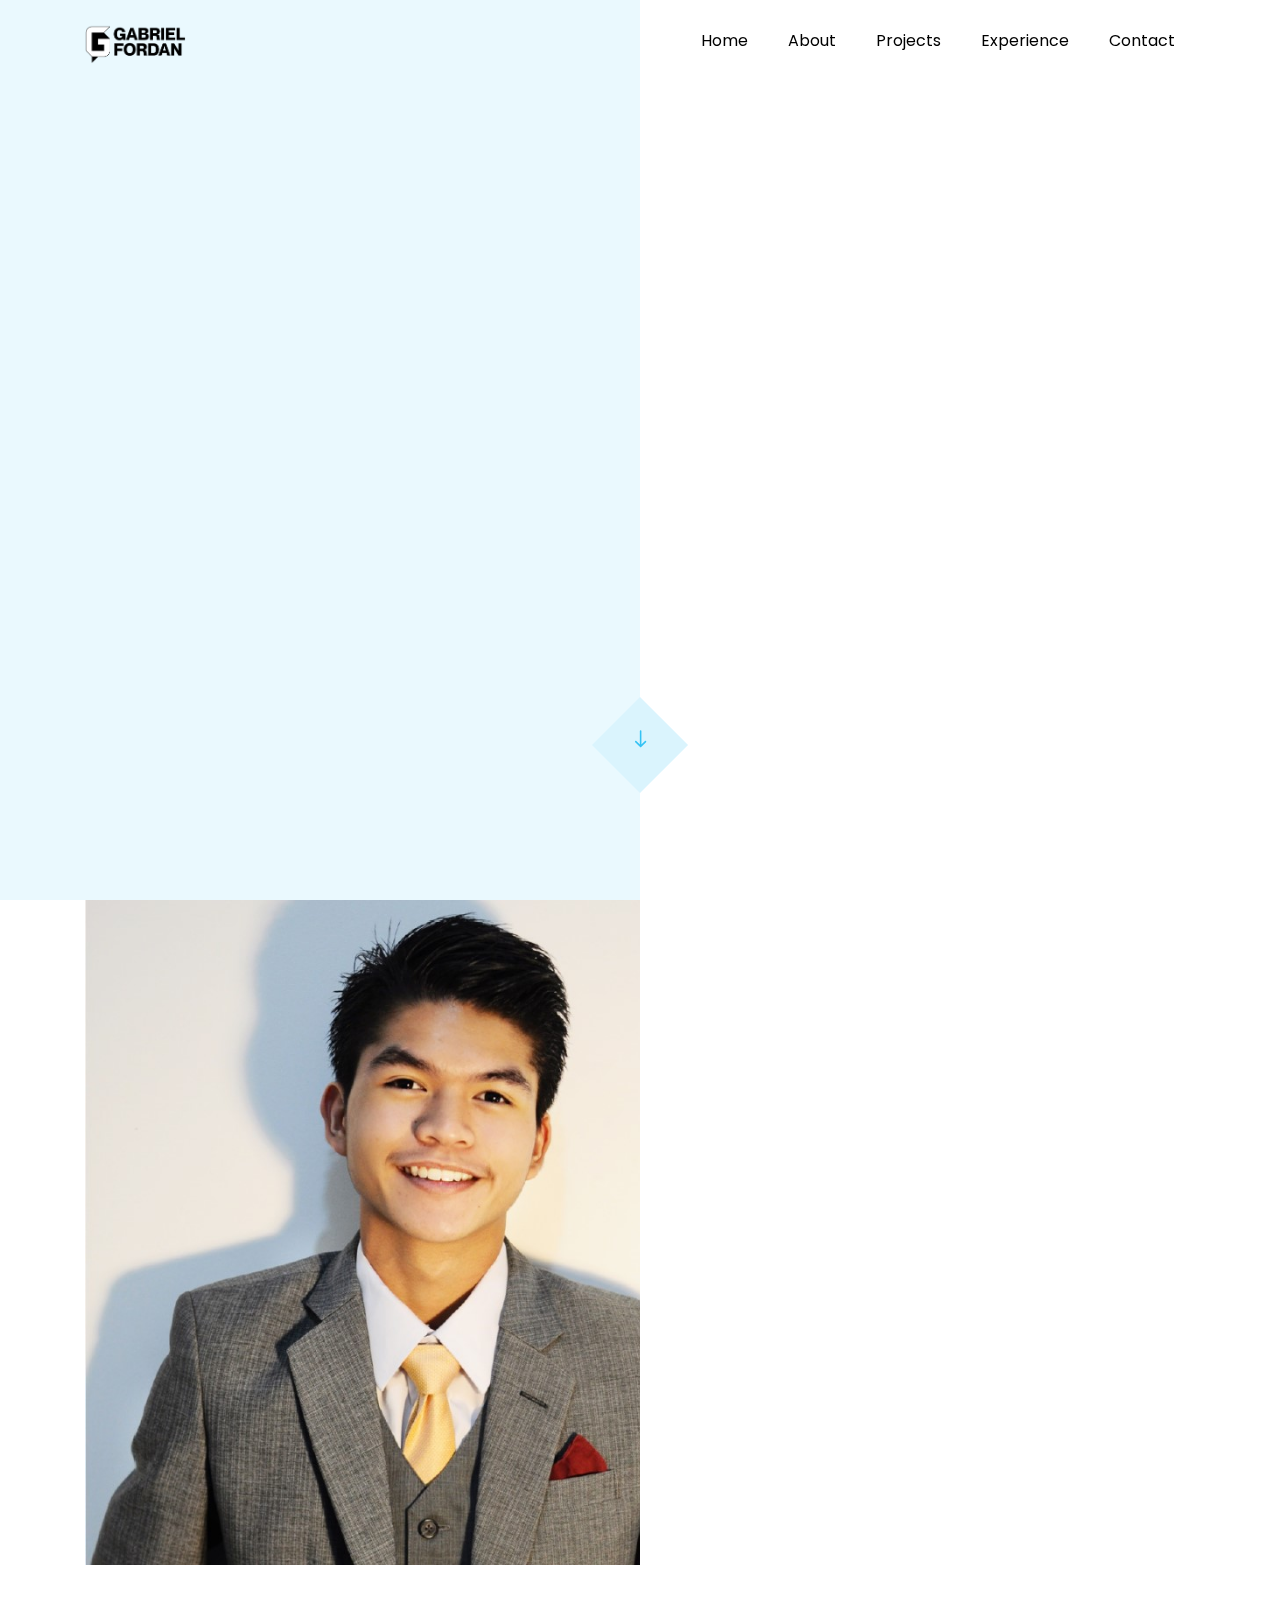
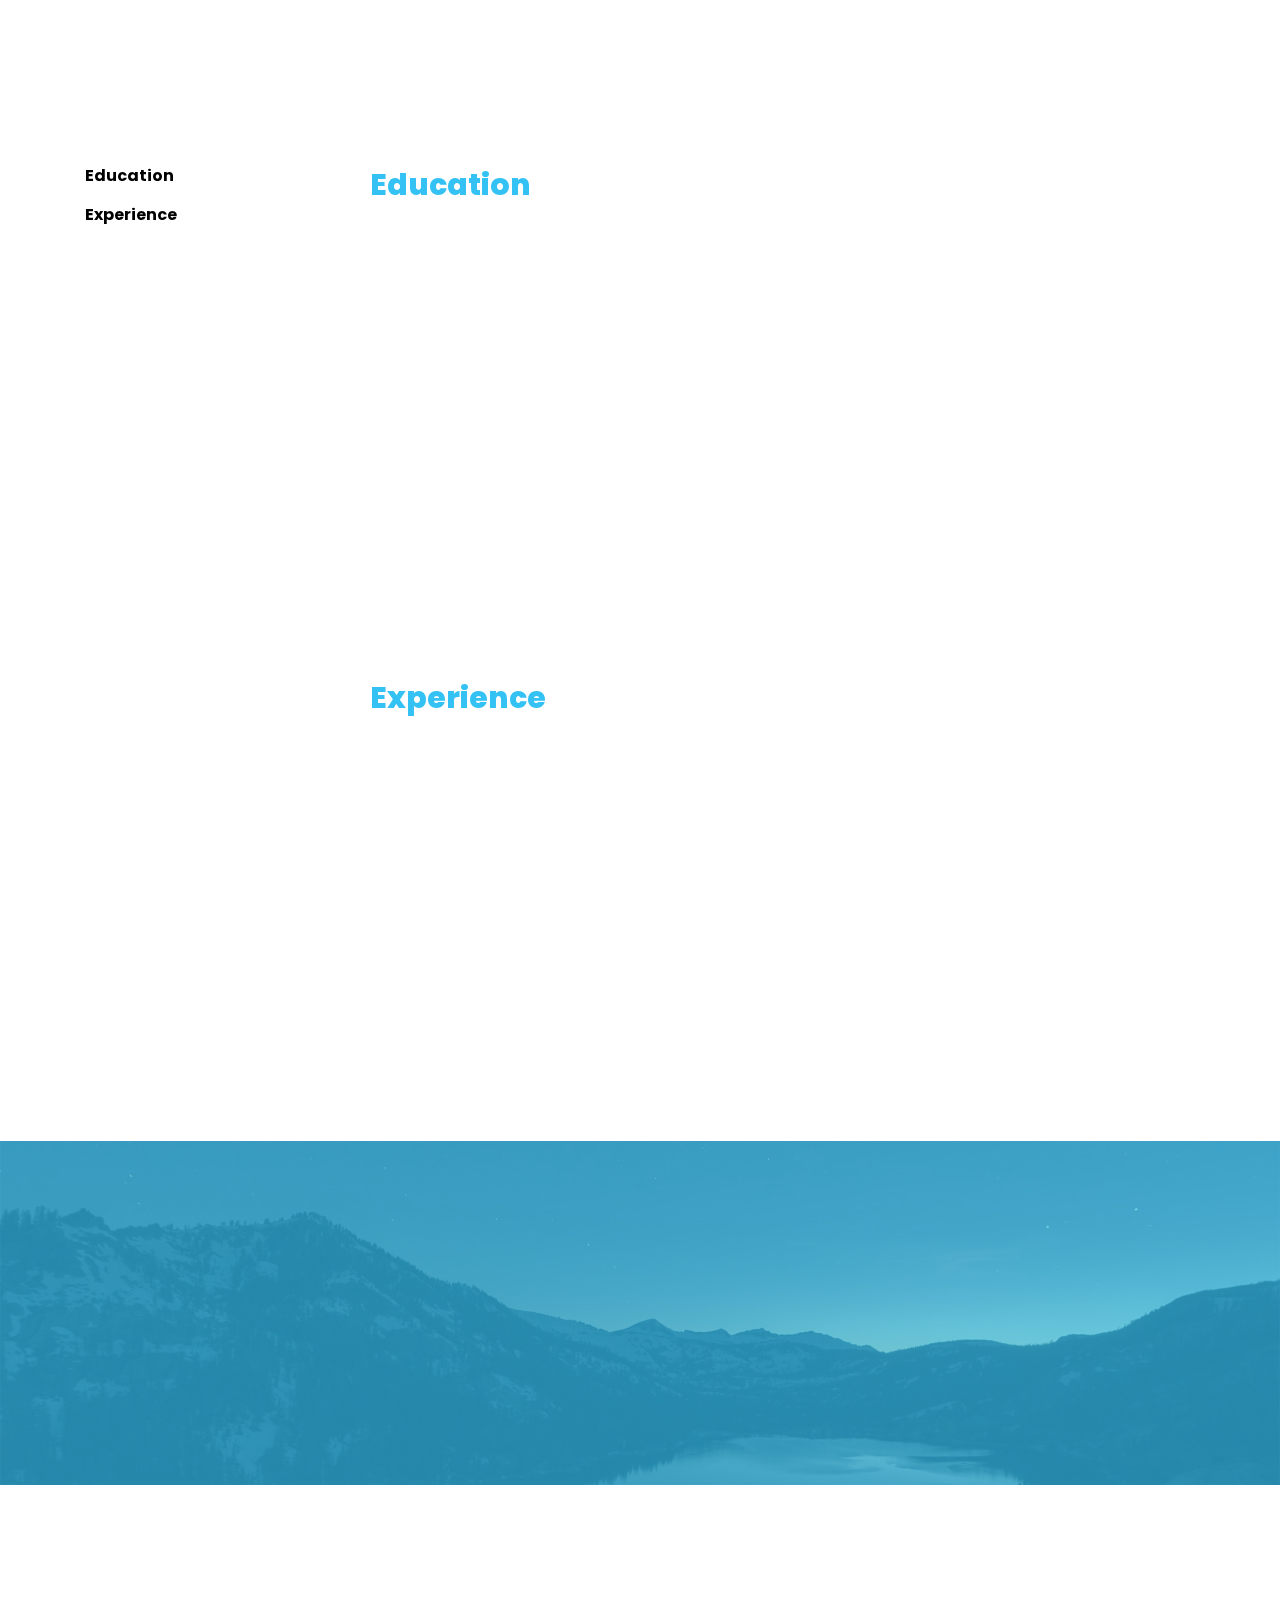
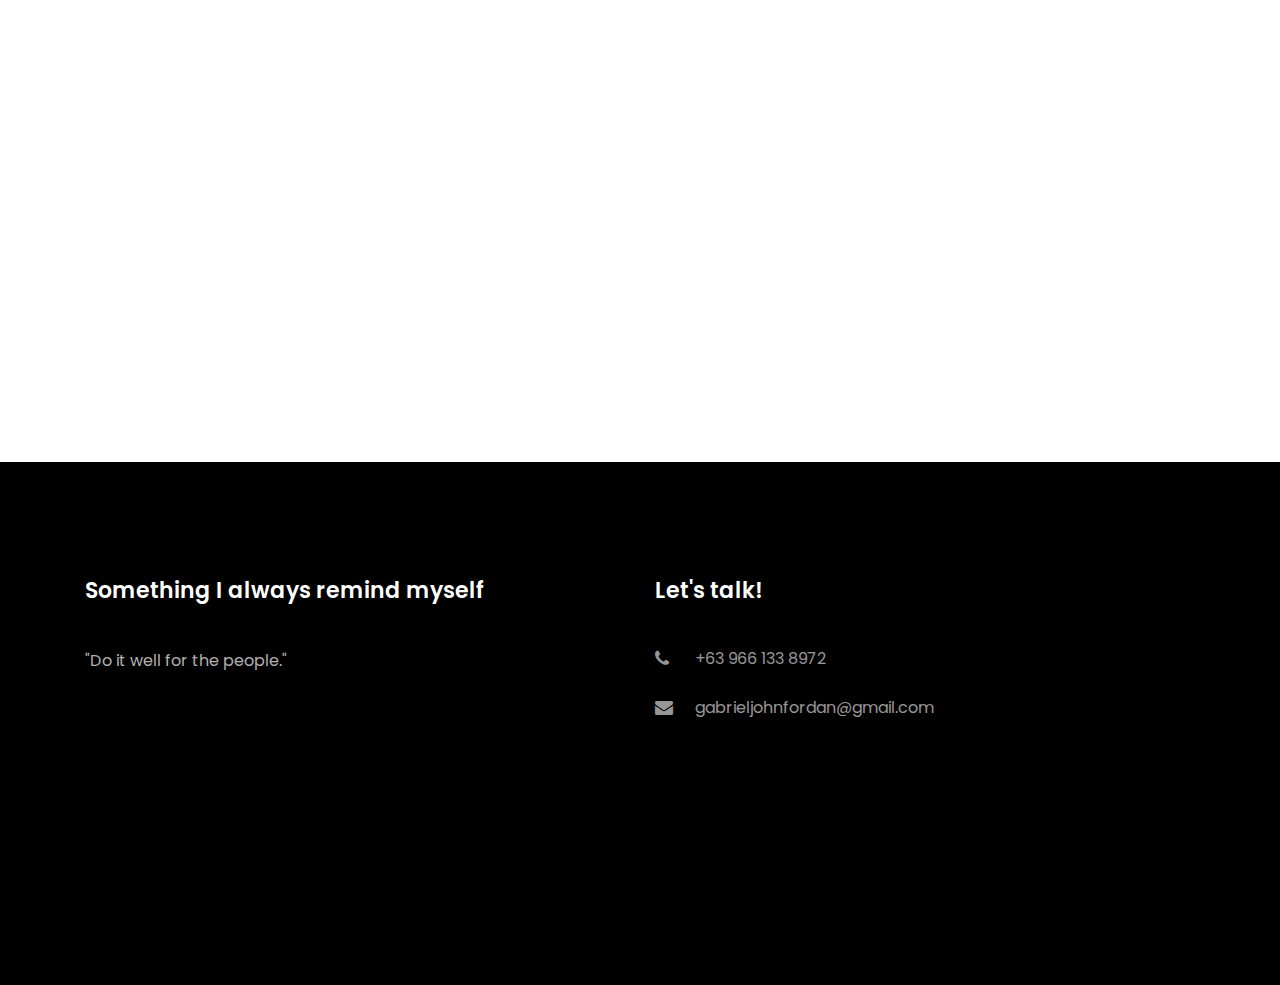
<file: index.html>
<!DOCTYPE html>
<html lang="en">
  <head>
    <!-- Global site tag (gtag.js) - Google Analytics -->
    <script
      async
      src="https://www.googletagmanager.com/gtag/js?id=G-EDJX8CVND4"
    ></script>
    <script>
      window.dataLayer = window.dataLayer || [];
      function gtag() {
        dataLayer.push(arguments);
      }
      gtag("js", new Date());

      gtag("config", "G-EDJX8CVND4");
    </script>
    <title>Gabriel Fordan</title>
    <meta charset="utf-8" />
    <meta
      name="viewport"
      content="width=device-width, initial-scale=1, shrink-to-fit=no"
    />

    <link rel="icon" type="image/png" href="images/favicon.png" />
    <link
      href="https://fonts.googleapis.com/css?family=Poppins:100,200,300,400,500,600,700,800,900"
      rel="stylesheet"
    />

    <link rel="stylesheet" href="css/open-iconic-bootstrap.min.css" />
    <link rel="stylesheet" href="css/animate.css" />

    <link rel="stylesheet" href="css/owl.carousel.min.css" />
    <link rel="stylesheet" href="css/owl.theme.default.min.css" />
    <link rel="stylesheet" href="css/magnific-popup.css" />

    <link rel="stylesheet" href="css/aos.css" />

    <link rel="stylesheet" href="css/ionicons.min.css" />

    <link rel="stylesheet" href="css/flaticon.css" />
    <link rel="stylesheet" href="css/icomoon.css" />
    <link rel="stylesheet" href="css/style.css" />
  </head>
  <body data-spy="scroll" data-target=".site-navbar-target" data-offset="300">
    <nav
      class="navbar navbar-expand-lg navbar-dark gf_navbar gf-navbar-light site-navbar-target"
      id="gf-navbar"
    >
      <div class="container">
        <a class="navbar-brand" href="index.html"
          ><img src="images/logo.png" alt="logo" height="40"
        /></a>
        <button
          class="navbar-toggler js-fh5co-nav-toggle fh5co-nav-toggle"
          type="button"
          data-toggle="collapse"
          data-target="#gf-nav"
          aria-controls="gf-nav"
          aria-expanded="false"
          aria-label="Toggle navigation"
        >
          <span class="oi oi-menu"></span> Menu
        </button>

        <div class="collapse navbar-collapse" id="gf-nav">
          <ul class="navbar-nav nav ml-auto">
            <li class="nav-item">
              <a href="#home-section" class="nav-link"><span>Home</span></a>
            </li>
            <li class="nav-item">
              <a href="#about-section" class="nav-link"><span>About</span></a>
            </li>
            <li class="nav-item">
              <a href="#services-section" class="nav-link"
                ><span>Projects</span></a
              >
            </li>
            <li class="nav-item">
              <a href="#resume-section" class="nav-link"
                ><span>Experience</span></a
              >
            </li>

            <li class="nav-item">
              <a href="#contact-section" class="nav-link"
                ><span>Contact</span></a
              >
            </li>
          </ul>
        </div>
      </div>
    </nav>
    <section class="hero-wrap js-fullheight">
      <div class="overlay"></div>
      <div class="container">
        <div
          class="row no-gutters slider-text js-fullheight justify-content-center align-items-center"
        >
          <div class="col-lg-8 col-md-6 gf-animate d-flex align-items-center">
            <div class="text text-center">
              <span class="subheading">Hey there! My name is</span>
              <h1>Gabriel Fordan</h1>
              <h2>
                I'm a
                <span
                  class="txt-rotate"
                  data-period="2000"
                  data-rotate='[ "Front End Developer.", "Photographer.", "Digital Marketer.", "Graphic Designer." ]'
                ></span>
              </h2>
            </div>
          </div>
        </div>
      </div>

      <div class="mouse">
        <a href="#" class="mouse-icon">
          <div class="mouse-wheel">
            <span class="ion-ios-arrow-round-down"></span>
          </div>
        </a>
      </div>
    </section>

    <section
      class="gf-about img gf-section gf-no-pt gf-no-pb"
      id="about-section"
    >
      <div class="container">
        <div class="row d-flex no-gutters">
          <div class="col-md-6 col-lg-6 d-flex">
            <div class="img-about img d-flex align-items-stretch">
              <div class="overlay"></div>
              <div
                class="img d-flex align-self-stretch align-items-center"
                style="
                  background-image: url(images/about.jpg);
                  background-position: initial;
                "
              ></div>
            </div>
          </div>
          <div class="col-md-6 col-lg-6 pl-md-5 py-5">
            <div class="row justify-content-start pb-3">
              <div class="col-md-12 heading-section gf-animate">
                <h1 class="big">About</h1>
                <h2 class="mb-4">About Me</h2>
                <p>
                  I'm an inquisitive individual with a knack for finding
                  <b>creative</b> yet <b>practical solutions</b> for problems we
                  face in the society.
                </p>
                <p>
                  I believe that businesses exist primarily to solve these kinds
                  of problems.
                </p>
                <p>
                  With that, I studied <b>Marketing</b> in Singapore to gain a
                  multicutural experience that would eventually aid me in my
                  goal of assisting these businesses improve their
                  <b>online presence</b> and be able to serve their customers
                  better.
                </p>
                <p>
                  My skills primarily lies in the realms of
                  <b>Front-end Web Development</b>, <b>Graphic Design</b>, and
                  <b>Digital Marketing</b>.
                </p>
                <ul class="about-info mt-4 px-md-0 px-2">
                  <li class="d-flex">
                    <span>Email:</span>
                    <a href="mailto:gabrieljohnfordan@gmail.com"
                      >gabrieljohnfordan@gmail.com</a
                    >
                  </li>

                  <li class="d-flex">
                    <span>Phone: </span>
                    <a href="tel:+639661338972">+63 966 133 8972</a>
                  </li>
                </ul>
              </div>
            </div>
            <!-- <div class="counter-wrap gf-animate d-flex mt-md-3">
              <div class="text">
                <p class="mb-4">
                  <span class="number" data-number="15">0</span>
                  <span>Projects completed</span>
                </p>
                <p>
                  <a href="#" class="btn btn-primary py-3 px-3">Download CV</a>
                </p>
              </div>
            </div> -->
          </div>
        </div>
      </div>
    </section>

    <section class="gf-section" id="services-section">
      <div class="container-fluid px-md-5">
        <div class="row justify-content-center py-5 mt-5">
          <div
            class="col-md-12 heading-section text-center gf-animate fadeInUp gf-animated"
          >
            <h1 class="big big-2">Projects</h1>
            <h2 class="mb-4">Projects</h2>
            <p>
              Along with my journey of learning Web Development, here are some
              of my personal and collaborative projects.
            </p>
          </div>
        </div>
        <div class="row">
          <div
            class="col-md-4 text-center d-flex gf-animate fadeInUp gf-animated"
          >
            <a
              href="https://planetimpactpod.com/"
              class="services-1 shadow"
              target="_blank"
            >
              <div>
                <h3 class="mb-1">Planet Impact Podcast</h3>
                <p>
                  Planet Impact Podcast is a weekly show on how non-conformist
                  social entrepreneurs are changing the world. This website was
                  built in order to increase engagement and the brand's online
                  presence. Built with Vue.js using Nuxt linked with Netlify CMS
                  and deployed in Netlify.
                </p>
              </div>
            </a>
          </div>
          <div
            class="col-md-4 text-center d-flex gf-animate fadeInUp gf-animated"
          >
            <a
              href="https://orias.ph/"
              class="services-1 shadow"
              target="_blank"
            >
              <div>
                <h3 class="mb-1">Orias Studios</h3>
                <p>
                  Orias Studios is a Quiet Luxury, Progressive and Slow-Fashion
                  Brand that celebrates Filipino Design and Inventiveness. This
                  E-Commerce store was made through Shopify with custom styling.
                </p>
              </div>
            </a>
          </div>
          <div
            class="col-md-4 text-center d-flex gf-animate fadeInUp gf-animated"
          >
            <a
              href="https://digieduhack.com/en/solutions/little-reading-rays-baku-hackathon"
              class="services-1 shadow"
              target="_blank"
            >
              <div>
                <h3 class="mb-1">Little Reading Rays</h3>
                <p>
                  An Interactive reading tool and digital classroom. Built
                  together with a multinational team from Canada, USA, and
                  Philippines using ReactJS with a NodeJS python backend and
                  deployed on AWS via Elastic Beanstalk. First Place - Baku -
                  Hack4world - DigiEduHack 2021.
                </p>
              </div>
            </a>
          </div>
          <div
            class="col-md-4 text-center d-flex gf-animate fadeInUp gf-animated"
          >
            <a
              href="https://urescue-me.netlify.app/"
              class="services-1 shadow"
              target="_blank"
            >
              <div>
                <h3 class="mb-1">U Rescue Me</h3>
                <p>
                  A Crowdsourcing Web Application that supports people who wants
                  to reach someone for help to provide information by filling up
                  a rescue form. With the support from U Rescue Me, authorities
                  can easily plan and coordinate their missions. This is a full
                  stack MERN Project collaborated with a team from Chingu IO.
                </p>
              </div>
            </a>
          </div>
          <div
            class="col-md-4 text-center d-flex gf-animate fadeInUp gf-animated"
          >
            <a
              href="https://urescue-me.netlify.app/"
              class="services-1 shadow"
              target="_blank"
            >
              <div>
                <h3 class="mb-1">Bangon Pilipinas</h3>
                <p>
                  Bangon Pilipinas serves as a platform wherein you can easily
                  search and find various donation drives conducted in the
                  Philippines. Built with ReactJS with Algolia API and deployed
                  in Netlify.
                </p>
              </div>
            </a>
          </div>
          <div
            class="col-md-4 text-center d-flex gf-animate fadeInUp gf-animated"
          >
            <a
              href="https://glaw.netlify.app/"
              class="services-1 shadow"
              target="_blank"
            >
              <div>
                <h3 class="mb-1">Gulapa Law Redesign</h3>
                <p>
                  Gulapa Law Redesign keeping their current branding in mind,
                  while improving the overall UX/UI of their website. Built with
                  VueJS, Nuxt, Bootstrap and SCSS. Deployed with Netlify. In
                  collaboration with Daniel Fordan.
                </p>
              </div>
            </a>
          </div>

          <div
            class="col-md-4 text-center d-flex gf-animate fadeInUp gf-animated"
          >
            <a
              href="https://search-pexel-photos.netlify.app/"
              class="services-1 shadow"
              target="_blank"
            >
              <div>
                <h3 class="mb-1">Search Pexel Photos</h3>
                <p>
                  A simple web application to search stock photos to help
                  creators find the perfect photo for their content using Pexels
                  API. Built with HTML, CSS, and JS. Deployed with Netlify.
                </p>
              </div>
            </a>
          </div>
          <div
            class="col-md-4 text-center d-flex gf-animate fadeInUp gf-animated"
          >
            <a
              href="https://photography.gabrielfordan.com/"
              class="services-1 shadow"
              target="_blank"
            >
              <div>
                <h3 class="mb-1">Photography Portfolio</h3>
                <p>
                  This portfolio contains my street photographs from around
                  Singapore. It is customized using Adobe Portfolio with HTML
                  and CSS.
                </p>
              </div>
            </a>
          </div>
          <!-- <div
            class="col-md-4 text-center d-flex gf-animate fadeInUp gf-animated"
          >
            <a
              href="http://gabrielfordan.xyz/Image-Speed-Test-Clone/"
              class="services-1 shadow"
              target="_blank"
            >
              <div>
                <h3 class="mb-5">Image Speed Test Clone</h3>
                <p>Cloned Website with the use of Vanilla HTML and CSS.</p>
              </div>
            </a>
          </div> -->

          <!-- <div
            class="col-md-4 text-center d-flex gf-animate fadeInUp gf-animated"
          >
            <a
              href="http://gabrielfordan.xyz/lighthouse-css/"
              class="services-1 shadow"
              target="_blank"
            >
              <div>
                <h3 class="mb-5">Lighthouse Drawing</h3>
                <p>
                  Drawing of a lighthouse with pure CSS and JS for the
                  animations. In collaboration with a team.
                </p>
              </div>
            </a>
          </div> -->
        </div>
      </div>
    </section>

    <section class="gf-section gf-no-pb goto-here" id="resume-section">
      <div class="container">
        <div class="row">
          <div class="col-md-3">
            <nav id="navi">
              <ul>
                <li><a href="#page-1">Education</a></li>
                <li><a href="#page-2">Experience</a></li>
              </ul>
            </nav>
          </div>
          <div class="col-md-9">
            <div id="page-1" class="page one">
              <h2 class="heading">Education</h2>
              <div class="resume-wrap d-flex gf-animate">
                <div
                  class="icon d-flex align-items-center justify-content-center"
                >
                  <span class="flaticon-ideas"></span>
                </div>
                <div class="text pl-3">
                  <span class="date">2020-2021</span>
                  <h2>Web Developer Bootcamp</h2>
                  <span class="position"><i>Kodigo Code Camp</i></span>
                </div>
              </div>
              <div class="resume-wrap d-flex gf-animate">
                <div
                  class="icon d-flex align-items-center justify-content-center"
                >
                  <span class="flaticon-ideas"></span>
                </div>
                <div class="text pl-3">
                  <span class="date">2019-2021</span>
                  <h2>
                    Bachelor Of Arts With Honours In Business And Marketing
                  </h2>
                  <span class="position"
                    ><i>Coventry University International</i></span
                  >
                </div>
              </div>
              <div class="resume-wrap d-flex gf-animate">
                <div
                  class="icon d-flex align-items-center justify-content-center"
                >
                  <span class="flaticon-ideas"></span>
                </div>
                <div class="text pl-3">
                  <span class="date">2018-2019</span>
                  <h2>Bachelor of Business Administration</h2>
                  <span class="position"
                    ><i>S P Jain School of Global Management</i></span
                  >
                </div>
              </div>

              <div id="page-2" class="page two">
                <h2 class="heading">Experience</h2>
                <div class="resume-wrap d-flex gf-animate">
                  <div
                    class="icon d-flex align-items-center justify-content-center"
                  >
                    <span class="flaticon-ideas"></span>
                  </div>
                  <div class="text pl-3">
                    <span class="date">2020-21</span>
                    <h2>Web Designer</h2>
                    <p class="position"><i>Vendrato</i></p>
                    <!-- <span> - Designed 2 websites</span> -->
                  </div>
                </div>
                <div class="resume-wrap d-flex gf-animate">
                  <div
                    class="icon d-flex align-items-center justify-content-center"
                  >
                    <span class="flaticon-ideas"></span>
                  </div>
                  <div class="text pl-3">
                    <span class="date">2019</span>
                    <h2>Marketing Intern</h2>
                    <span class="position"
                      ><i
                        >International Flavours and Fragrances Greater Asia
                        Region</i
                      ></span
                    >
                  </div>
                </div>
              </div>
            </div>
          </div>
        </div>
      </div>
    </section>

    <section
      class="gf-section gf-hireme img"
      style="background-image: url(images/bg_1.jpg)"
    >
      <div class="overlay"></div>
      <div class="container">
        <div class="row justify-content-center">
          <div class="col-md-7 gf-animate text-center">
            <h2>I'm <span>Available</span> for Work!</h2>
            <p class="mb-0">
              <a
                href="mailto:gabrieljohnfordan@gmail.com"
                class="btn btn-primary py-3 px-5"
                >Hire me</a
              >
            </p>
          </div>
        </div>
      </div>
    </section>

    <section class="gf-section contact-section gf-no-pb" id="contact-section">
      <div class="container">
        <div class="row justify-content-center mb-5 pb-3">
          <div class="col-md-7 heading-section text-center gf-animate">
            <h1 class="big big-2">Contact</h1>
            <h2 class="mb-4">Contact Me</h2>
          </div>
        </div>

        <div class="row d-flex contact-info mb-5">
          <div class="col-md-6 col-lg-6 d-flex gf-animate">
            <div class="align-self-stretch box text-center p-4 shadow">
              <div
                class="icon d-flex align-items-center justify-content-center"
              >
                <span class="icon-phone2"></span>
              </div>
              <div>
                <h3 class="mb-4">Contact Number</h3>
                <p><a href="tel:+639661338972">+63 966 133 8972</a></p>
              </div>
            </div>
          </div>
          <div class="col-md-6 col-lg-6 d-flex gf-animate">
            <div class="align-self-stretch box text-center p-4 shadow">
              <div
                class="icon d-flex align-items-center justify-content-center"
              >
                <span class="icon-paper-plane"></span>
              </div>
              <div>
                <h3 class="mb-4">Email Address</h3>
                <p>
                  <a href="mailto:gabrieljohnfordan@gmail.com"
                    >gabrieljohnfordan@gmail.com</a
                  >
                </p>
              </div>
            </div>
          </div>
        </div>
      </div>

      <!-- <div class="row no-gutters block-9">
        <div class="col-md-6 order-md-last d-flex">
          <form action="#" class="bg-light p-4 p-md-5 contact-form">
            <div class="form-group">
              <input type="text" class="form-control" placeholder="Your Name" />
            </div>
            <div class="form-group">
              <input
                type="text"
                class="form-control"
                placeholder="Your Email"
              />
            </div>
            <div class="form-group">
              <input type="text" class="form-control" placeholder="Subject" />
            </div>
            <div class="form-group">
              <textarea
                name=""
                id=""
                cols="30"
                rows="7"
                class="form-control"
                placeholder="Message"
              ></textarea>
            </div>
            <div class="form-group">
              <input
                type="submit"
                value="Send Message"
                class="btn btn-primary py-3 px-5"
              />
            </div>
          </form>
        </div>

        <div class="col-md-6 d-flex">
          <div
            class="img"
            style="background-image: url(images/about.jpg);"
          ></div>
        </div>
      </div> -->
    </section>

    <footer class="gf-footer gf-section">
      <div class="container">
        <div class="row mb-5">
          <div class="col-md">
            <div class="gf-footer-widget mb-4">
              <h2 class="gf-heading-2">Something I always remind myself</h2>
              <p>"Do it well for the people."</p>
              <ul
                class="gf-footer-social list-unstyled float-md-left float-lft mt-5"
              >
                <li class="gf-animate">
                  <a href="http://linkedin.com/in/gabrielfordan"
                    ><span class="icon-linkedin"></span
                  ></a>
                </li>
                <li class="gf-animate">
                  <a href="https://www.facebook.com/gabriel.fordan"
                    ><span class="icon-facebook"></span
                  ></a>
                </li>
                <li class="gf-animate">
                  <a href="https://www.instagram.com/gabrieldf29/"
                    ><span class="icon-instagram"></span
                  ></a>
                </li>
                <li class="gf-animate">
                  <a href="https://github.com/FordanG"
                    ><span class="icon-github"></span
                  ></a>
                </li>
              </ul>
            </div>
          </div>

          <div class="col-md">
            <div class="gf-footer-widget mb-4">
              <h2 class="gf-heading-2">Let's talk!</h2>
              <div class="block-23 mb-3">
                <ul>
                  <li>
                    <a href="#"
                      ><span class="icon icon-phone"></span
                      ><span class="text">+63 966 133 8972</span></a
                    >
                  </li>
                  <li>
                    <a href="#"
                      ><span class="icon icon-envelope"></span
                      ><span class="text">gabrieljohnfordan@gmail.com</span></a
                    >
                  </li>
                </ul>
              </div>
            </div>
          </div>
        </div>
        <div class="row">
          <div class="col-md-12 text-center"></div>
        </div>
      </div>
    </footer>

    <!-- loader -->
    <div id="gf-loader" class="show fullscreen">
      <svg class="circular" width="48px" height="48px">
        <circle
          class="path-bg"
          cx="24"
          cy="24"
          r="22"
          fill="none"
          stroke-width="4"
          stroke="#eeeeee"
        />
        <circle
          class="path"
          cx="24"
          cy="24"
          r="22"
          fill="none"
          stroke-width="4"
          stroke-miterlimit="10"
          stroke="#F96D00"
        />
      </svg>
    </div>

    <script src="js/jquery.min.js"></script>
    <script src="js/jquery-migrate-3.0.1.min.js"></script>
    <script src="js/popper.min.js"></script>
    <script src="js/bootstrap.min.js"></script>
    <script src="js/jquery.easing.1.3.js"></script>
    <script src="js/jquery.waypoints.min.js"></script>
    <script src="js/jquery.stellar.min.js"></script>
    <script src="js/owl.carousel.min.js"></script>
    <script src="js/jquery.magnific-popup.min.js"></script>
    <script src="js/aos.js"></script>
    <script src="js/jquery.animateNumber.min.js"></script>
    <script src="js/scrollax.min.js"></script>

    <script src="js/main.js"></script>
  </body>
</html>
</file>
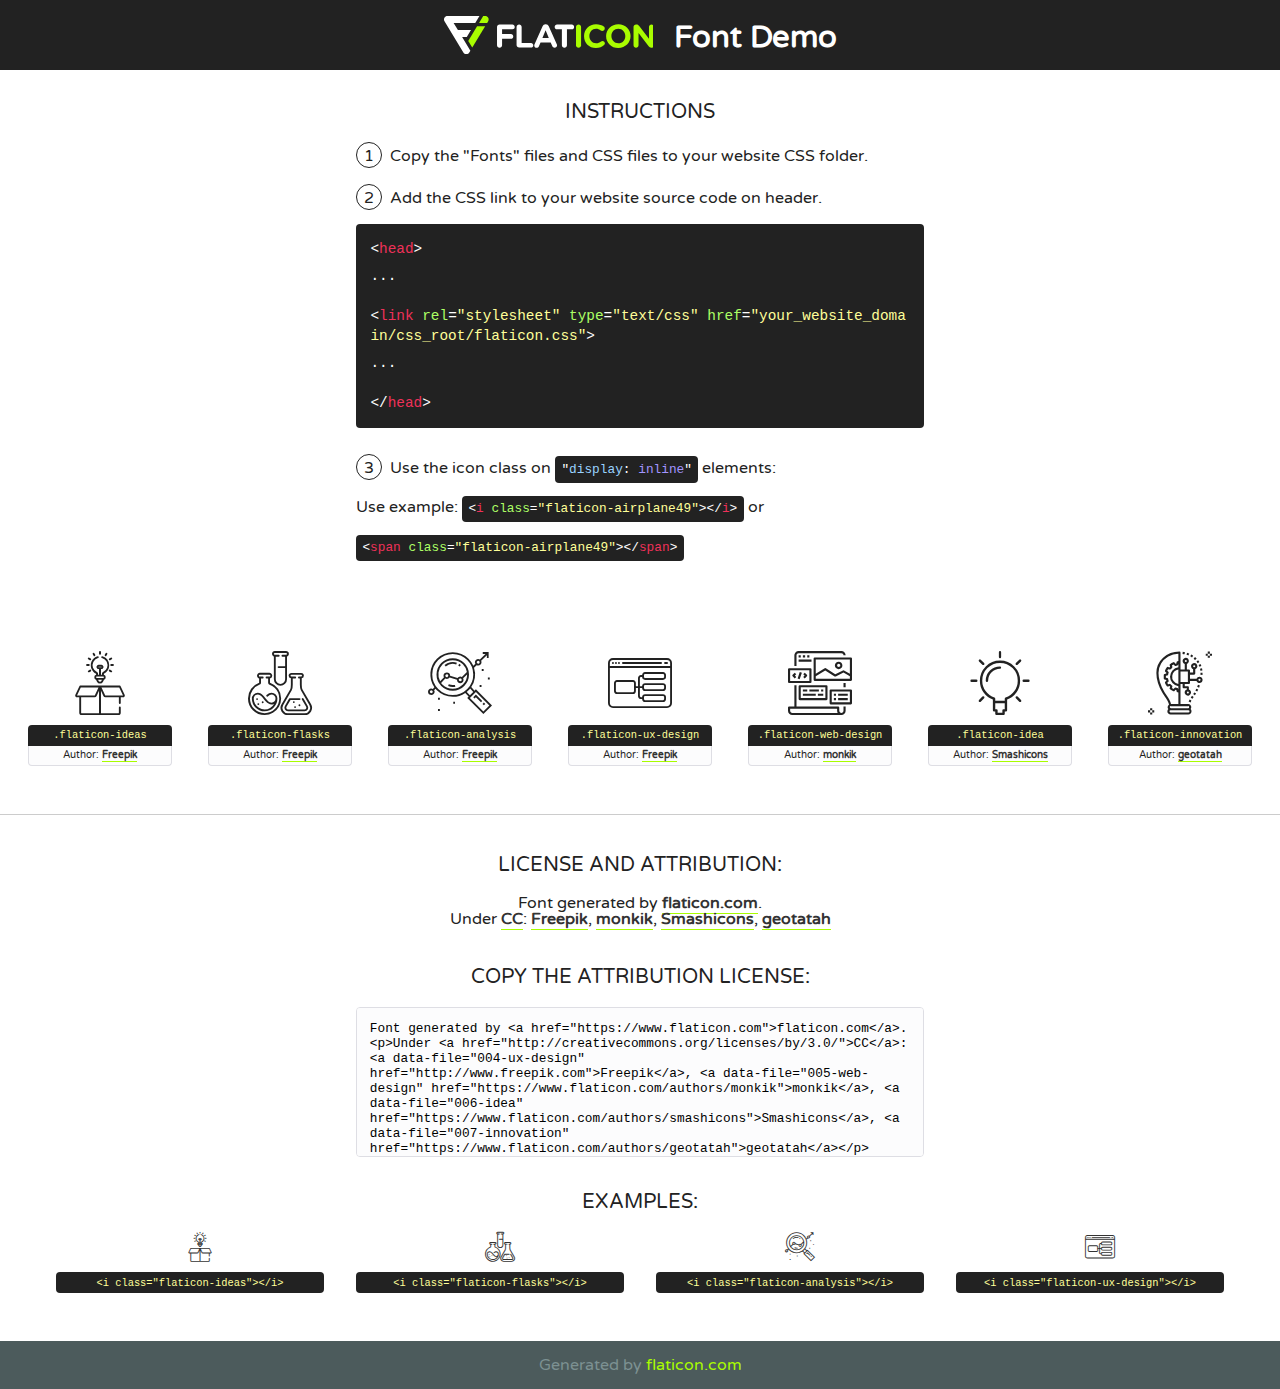
<file: fonts/flaticon/font/flaticon.html>
<!DOCTYPE html>
<!--
  Flaticon icon font: Flaticon
  Creation date: 20/03/2019 02:18
-->
<html>
<!DOCTYPE html>
<html>

<head>
    <title>Flaticon WebFont</title>
    <link href="http://fonts.googleapis.com/css?family=Varela+Round" rel="stylesheet" type="text/css" />
    <link rel="stylesheet" type="text/css" href="flaticon.css">
    <meta charset="UTF-8">
    <style>
    html, body, div, span, applet, object, iframe,
    h1, h2, h3, h4, h5, h6, p, blockquote, pre,
    a, abbr, acronym, address, big, cite, code,
    del, dfn, em, img, ins, kbd, q, s, samp,
    small, strike, strong, sub, sup, tt, var,
    b, u, i, center,
    dl, dt, dd, ol, ul, li,
    fieldset, form, label, legend,
    table, caption, tbody, tfoot, thead, tr, th, td,
    article, aside, canvas, details, embed, 
    figure, figcaption, footer, header, hgroup, 
    menu, nav, output, ruby, section, summary,
    time, mark, audio, video {
        margin: 0;
        padding: 0;
        border: 0;
        font-size: 100%;
        font: inherit;
        vertical-align: baseline;
    }
    /* HTML5 display-role reset for older browsers */
    article, aside, details, figcaption, figure, 
    footer, header, hgroup, menu, nav, section {
        display: block;
    }
    body {
        line-height: 1;
    }
    ol, ul {
        list-style: none;
    }
    blockquote, q {
        quotes: none;
    }
    blockquote:before, blockquote:after,
    q:before, q:after {
        content: '';
        content: none;
    }
    table {
        border-collapse: collapse;
        border-spacing: 0;
    }
    body {
        font-family: 'Varela Round', Helvetica, Arial, sans-serif;
        font-size: 16px;
        color: #222;
    }
    a {
        color: #333;
        border-bottom: 1px solid #a9fd00;
        font-weight: bold;
        text-decoration: none;
    }
    * {
        -moz-box-sizing: border-box;
        -webkit-box-sizing: border-box;
        box-sizing: border-box;
        margin: 0;
        padding: 0;
    }
    [class^="flaticon-"]:before, [class*=" flaticon-"]:before, [class^="flaticon-"]:after, [class*=" flaticon-"]:after {
        font-family: Flaticon;
        font-size: 30px;
        font-style: normal;
        margin-left: 20px;
        color: #333;
    }
    .wrapper {
        max-width: 600px;
        margin: auto;
        padding: 0 1em;
    }
    .title {
        font-size: 1.25em;
        text-align: center;
        margin-bottom: 1em;
        text-transform: uppercase;
    }
    header {
        text-align: center;
        background-color: #222;
        color: #fff;
        padding: 1em;
    }
    header .logo {
        width: 210px;
        height: 38px;
        display: inline-block;
        vertical-align: middle;
        margin-right: 1em;
        border: none;
    }
    header strong {
        font-size: 1.95em;
        font-weight: bold;
        vertical-align: middle;
        margin-top: 5px;
        display: inline-block;
    }
    .demo {
        margin: 2em auto;
        line-height: 1.25em;
    }
    .demo ul li {
        margin-bottom: 1em;
    }
    .demo ul li .num {
        color: #222;
        border-radius: 20px;
        display: inline-block;
        width: 26px;
        padding: 3px;
        height: 26px;
        text-align: center;
        margin-right: 0.5em;
        border: 1px solid #222;
    }
    .demo ul li code {
        background-color: #222;
        border-radius: 4px;
        padding: 0.25em 0.5em;
        display: inline-block;
        color: #fff;
        font-family: Consolas,Monaco,Lucida Console,Liberation Mono,DejaVu Sans Mono,Bitstream Vera Sans Mono,Courier New, monospace;
        font-weight: lighter;
        margin-top: 1em;
        font-size: 0.8em;
        word-break: break-all;
    }
    .demo ul li code.big {
        padding: 1em;
        font-size: 0.9em;
    }
    .demo ul li code .red {
        color: #EF3159;
    }
    .demo ul li code .green {
        color: #ACFF65;
    }
    .demo ul li code .yellow {
        color: #FFFF99;
    }
    .demo ul li code .blue {
        color: #99D3FF;
    }
    .demo ul li code .purple {
        color: #A295FF;
    }
    .demo ul li code .dots {
        margin-top: 0.5em;
        display: block;
    }
    #glyphs {
        border-bottom: 1px solid #ccc;
        padding: 2em 0;
        text-align: center;
    }
    .glyph {
        display: inline-block;
        width: 9em;
        margin: 1em;
        text-align: center;
        vertical-align: top;
        background: #FFF;
    }
    .glyph .glyph-icon {
        padding: 10px;
        display: block;
        font-family:"Flaticon";
        font-size: 64px;
        line-height: 1;
    }
    .glyph .glyph-icon:before {
        font-size: 64px;
        color: #222;
        margin-left: 0;
    }
    .class-name {
        font-size: 0.65em;
        background-color: #222;
        color: #fff;
        border-radius: 4px 4px 0 0;
        padding: 0.5em;
        color: #FFFF99;
        font-family: Consolas,Monaco,Lucida Console,Liberation Mono,DejaVu Sans Mono,Bitstream Vera Sans Mono,Courier New, monospace;
    }
    .author-name {
        font-size: 0.6em;
        background-color: #fcfcfd;
        border: 1px solid #DEDEE4;
        border-top: 0;
        border-radius: 0 0 4px 4px;
        padding: 0.5em;
    }
    .class-name:last-child {
        font-size: 10px;
        color:#888;
    }
    .class-name:last-child a {
        font-size: 10px;
        color:#555;
    }
    .class-name:last-child a:hover {
        color:#a9fd00;
    }
    .glyph > input {
        display: block;
        width: 100px;
        margin: 5px auto;
        text-align: center;
        font-size: 12px;
        cursor: text;
    }
    .glyph > input.icon-input {
        font-family:"Flaticon";
        font-size: 16px;
        margin-bottom: 10px;
    }
    .attribution .title {
        margin-top: 2em;
    }
    .attribution textarea {
        background-color: #fcfcfd;
        padding: 1em;
        border: none;
        box-shadow: none;
        border: 1px solid #DEDEE4;
        border-radius: 4px;
        resize: none;
        width: 100%;
        height: 150px;
        font-size: 0.8em;
        font-family: Consolas,Monaco,Lucida Console,Liberation Mono,DejaVu Sans Mono,Bitstream Vera Sans Mono,Courier New, monospace;
        -webkit-appearance: none;
    }
    .iconsuse {
        margin: 2em auto;
        text-align: center;
        max-width: 1200px;
    }
    .iconsuse:after {
        content: '';
        display: table;
        clear: both;
    }
    .iconsuse .image {
        float: left;
        width: 25%;
        padding: 0 1em;
    }
    .iconsuse .image p {
        margin-bottom: 1em;
    }
    .iconsuse .image span {
        display: block;
        font-size: 0.65em;
        background-color: #222;
        color: #fff;
        border-radius: 4px;
        padding: 0.5em;
        color: #FFFF99;
        margin-top: 1em;
        font-family: Consolas,Monaco,Lucida Console,Liberation Mono,DejaVu Sans Mono,Bitstream Vera Sans Mono,Courier New, monospace;
    }
    #footer {
        text-align: center;
        background-color: #4C5B5C;
        color: #7c9192;
        padding: 1em;
    }
    #footer a {
        border: none;
        color: #a9fd00;
        font-weight: normal;
    }
    @media (max-width: 960px) {
        .iconsuse .image {
            width: 50%;
        }
    }
    @media (max-width: 560px) {
        .iconsuse .image {
            width: 100%;
        }
    }
    </style>
</head>

<body class="characters-off">

    <header>
        <a href="https://www.flaticon.com" target="_blank" class="logo">
            <svg version="1.1" xmlns="http://www.w3.org/2000/svg" xmlns:xlink="http://www.w3.org/1999/xlink" xmlns:a="http://ns.adobe.com/AdobeSVGViewerExtensions/3.0/" viewBox="0 0 560.875 102.036" enable-background="new 0 0 560.875 102.036" xml:space="preserve">
                <defs>
                </defs>
                <g>
                    <g class="letters">
                        <path fill="#ffffff" d="M141.596,29.675c0-3.777,2.985-6.767,6.764-6.767h34.438c3.426,0,6.15,2.728,6.15,6.15
                        c0,3.43-2.724,6.149-6.15,6.149h-27.674v13.091h23.719c3.429,0,6.151,2.724,6.151,6.15c0,3.43-2.723,6.149-6.151,6.149h-23.719
                        v17.574c0,3.773-2.986,6.761-6.764,6.761c-3.779,0-6.764-2.989-6.764-6.761V29.675z"></path>
                        <path fill="#ffffff" d="M193.844,29.149c0-3.781,2.985-6.767,6.764-6.767c3.776,0,6.763,2.985,6.763,6.767v42.957h25.039
                        c3.426,0,6.149,2.726,6.149,6.153c0,3.425-2.723,6.15-6.149,6.15h-31.802c-3.779,0-6.764-2.986-6.764-6.768V29.149z"></path>
                        <path fill="#ffffff" d="M241.891,75.71l21.438-48.407c1.492-3.341,4.215-5.357,7.906-5.357h0.792
                        c3.686,0,6.323,2.017,7.815,5.357l21.439,48.407c0.436,0.967,0.701,1.845,0.701,2.723c0,3.602-2.809,6.501-6.414,6.501
                        c-3.161,0-5.269-1.845-6.499-4.655l-4.132-9.661h-27.059l-4.301,10.102c-1.144,2.631-3.426,4.214-6.237,4.214
                        c-3.517,0-6.24-2.81-6.24-6.325C241.1,77.64,241.451,76.677,241.891,75.71z M279.932,58.666l-8.521-20.297l-8.526,20.297H279.932
                        z"></path>
                        <path fill="#ffffff" d="M314.864,35.387H301.86c-3.429,0-6.239-2.813-6.239-6.238c0-3.429,2.811-6.24,6.239-6.24h39.533
                        c3.426,0,6.237,2.811,6.237,6.24c0,3.425-2.811,6.238-6.237,6.238h-13.001v42.785c0,3.773-2.99,6.761-6.764,6.761
                        c-3.779,0-6.764-2.989-6.764-6.761V35.387z"></path>
                        <path fill="#A9FD00" d="M352.615,29.149c0-3.781,2.985-6.767,6.767-6.767c3.774,0,6.761,2.985,6.761,6.767v49.024
                        c0,3.773-2.987,6.761-6.761,6.761c-3.781,0-6.767-2.989-6.767-6.761V29.149z"></path>
                        <path fill="#A9FD00" d="M374.132,53.836v-0.179c0-17.481,13.178-31.801,32.065-31.801c9.22,0,15.459,2.458,20.557,6.238
                        c1.402,1.054,2.637,2.985,2.637,5.357c0,3.692-2.985,6.59-6.681,6.59c-1.845,0-3.071-0.702-4.044-1.319
                        c-3.776-2.813-7.729-4.393-12.562-4.393c-10.364,0-17.831,8.611-17.831,19.154v0.173c0,10.542,7.291,19.329,17.831,19.329
                        c5.715,0,9.492-1.756,13.359-4.834c1.049-0.874,2.458-1.491,4.039-1.491c3.429,0,6.325,2.813,6.325,6.236
                        c0,2.106-1.056,3.78-2.282,4.834c-5.539,4.834-12.036,7.733-21.878,7.733C387.572,85.464,374.132,71.493,374.132,53.836z"></path>
                        <path fill="#A9FD00" d="M433.009,53.836v-0.179c0-17.481,13.79-31.801,32.766-31.801c18.981,0,32.592,14.143,32.592,31.628v0.173
                        c0,17.483-13.785,31.807-32.769,31.807C446.625,85.464,433.009,71.32,433.009,53.836z M484.224,53.836v-0.179
                        c0-10.539-7.725-19.326-18.626-19.326c-10.893,0-18.449,8.611-18.449,19.154v0.173c0,10.542,7.73,19.329,18.626,19.329
                        C476.676,72.986,484.224,64.378,484.224,53.836z"></path>
                        <path fill="#A9FD00" d="M506.233,29.321c0-3.774,2.99-6.763,6.767-6.763h1.401c3.252,0,5.183,1.583,7.029,3.953l26.093,34.265
                        V29.059c0-3.692,2.99-6.677,6.681-6.677c3.683,0,6.671,2.985,6.671,6.677v48.934c0,3.78-2.987,6.765-6.764,6.765h-0.436
                        c-3.257,0-5.188-1.581-7.034-3.953l-27.056-35.492v32.944c0,3.687-2.985,6.676-6.678,6.676c-3.683,0-6.673-2.989-6.673-6.676
                        V29.321z"></path>
                    </g>
                    <g class="insignia">
                        <path fill="#ffffff" d="M48.372,56.137h12.517l11.156-18.537H37.186L25.688,18.539h57.825L94.668,0H9.271
                        C5.925,0,2.842,1.801,1.198,4.716c-1.644,2.907-1.593,6.482,0.134,9.343l50.38,83.501c1.678,2.781,4.689,4.476,7.938,4.476
                        c3.246,0,6.257-1.695,7.935-4.476l2.898-4.804L48.372,56.137z"></path>
                        <g class="i">
                            <path fill="#A9FD00" d="M93.575,18.539h0.031v0.004l21.652,0.004l2.705-4.488c1.727-2.861,1.778-6.436,0.133-9.343
                            C116.454,1.801,113.371,0,110.026,0h-5.294L93.575,18.539z"></path>
                            <polygon fill="#A9FD00" points="88.291,27.356 64.725,66.486 75.519,84.404 109.942,27.356"></polygon>
                        </g>
                    </g>
                </g>
            </svg>
        </a>
        <strong>Font Demo</strong>
    </header>


    <section class="demo wrapper">

        <p class="title">Instructions</p>

        <ul>
            <li>
                <span class="num">1</span>Copy the "Fonts" files and CSS files to your website CSS folder.
            </li>
            <li>
                <span class="num">2</span>Add the CSS link to your website source code on header.
                <code class="big">
                    &lt;<span class="red">head</span>&gt;
                    <br/><span class="dots">...</span>
                    <br/>&lt;<span class="red">link</span> <span class="green">rel</span>=<span class="yellow">"stylesheet"</span> <span class="green">type</span>=<span class="yellow">"text/css"</span> <span class="green">href</span>=<span class="yellow">"your_website_domain/css_root/flaticon.css"</span>&gt;
                    <br/><span class="dots">...</span>
                    <br/>&lt;/<span class="red">head</span>&gt;
                </code>
            </li>

            <li>
                <p>
                    <span class="num">3</span>Use the icon class on <code>"<span class="blue">display</span>:<span class="purple"> inline</span>"</code> elements:
                    <br />
                    Use example: <code>&lt;<span class="red">i</span> <span class="green">class</span>=<span class="yellow">&quot;flaticon-airplane49&quot;</span>&gt;&lt;/<span class="red">i</span>&gt;</code> or <code>&lt;<span class="red">span</span> <span class="green">class</span>=<span class="yellow">&quot;flaticon-airplane49&quot;</span>&gt;&lt;/<span class="red">span</span>&gt;</code>
            </li>
        </ul>

    </section>




   <section id="glyphs">          
    
      
        <div class="glyph"><div class="glyph-icon flaticon-ideas"></div>
            <div class="class-name">.flaticon-ideas</div>
            <div class="author-name">Author: <a data-file="001-ideas" href="http://www.freepik.com">Freepik</a> </div> 
        </div>        
        
        <div class="glyph"><div class="glyph-icon flaticon-flasks"></div>
            <div class="class-name">.flaticon-flasks</div>
            <div class="author-name">Author: <a data-file="002-flasks" href="http://www.freepik.com">Freepik</a> </div> 
        </div>        
        
        <div class="glyph"><div class="glyph-icon flaticon-analysis"></div>
            <div class="class-name">.flaticon-analysis</div>
            <div class="author-name">Author: <a data-file="003-analysis" href="http://www.freepik.com">Freepik</a> </div> 
        </div>        
        
        <div class="glyph"><div class="glyph-icon flaticon-ux-design"></div>
            <div class="class-name">.flaticon-ux-design</div>
            <div class="author-name">Author: <a data-file="004-ux-design" href="http://www.freepik.com">Freepik</a> </div> 
        </div>        
        
        <div class="glyph"><div class="glyph-icon flaticon-web-design"></div>
            <div class="class-name">.flaticon-web-design</div>
            <div class="author-name">Author: <a data-file="005-web-design" href="https://www.flaticon.com/authors/monkik">monkik</a> </div> 
        </div>        
        
        <div class="glyph"><div class="glyph-icon flaticon-idea"></div>
            <div class="class-name">.flaticon-idea</div>
            <div class="author-name">Author: <a data-file="006-idea" href="https://www.flaticon.com/authors/smashicons">Smashicons</a> </div> 
        </div>        
        
        <div class="glyph"><div class="glyph-icon flaticon-innovation"></div>
            <div class="class-name">.flaticon-innovation</div>
            <div class="author-name">Author: <a data-file="007-innovation" href="https://www.flaticon.com/authors/geotatah">geotatah</a> </div> 
        </div>        
        

    </section>



    <section class="attribution wrapper"   style="text-align:center;">

      <div class="title">License and attribution:</div><div class="attrDiv">Font generated by <a href="https://www.flaticon.com">flaticon.com</a>. <div><p>Under <a href="http://creativecommons.org/licenses/by/3.0/">CC</a>: <a data-file="004-ux-design" href="http://www.freepik.com">Freepik</a>, <a data-file="005-web-design" href="https://www.flaticon.com/authors/monkik">monkik</a>, <a data-file="006-idea" href="https://www.flaticon.com/authors/smashicons">Smashicons</a>, <a data-file="007-innovation" href="https://www.flaticon.com/authors/geotatah">geotatah</a></p>  </div>
      </div>
      <div class="title">Copy the Attribution License:</div>

    <textarea onclick="this.focus();this.select();">Font generated by &lt;a href=&quot;https://www.flaticon.com&quot;&gt;flaticon.com&lt;/a&gt;. <p>Under <a href="http://creativecommons.org/licenses/by/3.0/">CC</a>: <a data-file="004-ux-design" href="http://www.freepik.com">Freepik</a>, <a data-file="005-web-design" href="https://www.flaticon.com/authors/monkik">monkik</a>, <a data-file="006-idea" href="https://www.flaticon.com/authors/smashicons">Smashicons</a>, <a data-file="007-innovation" href="https://www.flaticon.com/authors/geotatah">geotatah</a></p>  
     </textarea>

    </section>

    <section class="iconsuse">

          <div class="title">Examples:</div>            
             
            <div class="image">
                <p>
                    <i class="glyph-icon flaticon-ideas"></i> 
                    <span>&lt;i class=&quot;flaticon-ideas&quot;&gt;&lt;/i&gt;</span>
                </p>
            </div>
            
            <div class="image">
                <p>
                    <i class="glyph-icon flaticon-flasks"></i> 
                    <span>&lt;i class=&quot;flaticon-flasks&quot;&gt;&lt;/i&gt;</span>
                </p>
            </div>
            
            <div class="image">
                <p>
                    <i class="glyph-icon flaticon-analysis"></i> 
                    <span>&lt;i class=&quot;flaticon-analysis&quot;&gt;&lt;/i&gt;</span>
                </p>
            </div>
            
            <div class="image">
                <p>
                    <i class="glyph-icon flaticon-ux-design"></i> 
                    <span>&lt;i class=&quot;flaticon-ux-design&quot;&gt;&lt;/i&gt;</span>
                </p>
            </div>
                       
        </div>
                            
    </section>

<div id="footer">
    <div>Generated by <a href="https://www.flaticon.com">flaticon.com</a>
    </div>
</div>



</body>
</html>
</file>
<file: css/flaticon.css>
/*
  	Flaticon icon font: Flaticon
  	Creation date: 04/01/2019 13:45
  	*/


@font-face {
  font-family: "Flaticon";
  src: url("../fonts/flaticon/font/Flaticon.eot");
  src: url("../fonts/flaticon/font/Flaticon.eot?#iefix") format("embedded-opentype"),
       url("../fonts/flaticon/font/Flaticon.woff") format("woff"),
       url("../fonts/flaticon/font/Flaticon.ttf") format("truetype"),
       url("../fonts/flaticon/font/Flaticon.svg#Flaticon") format("svg");
  font-weight: normal;
  font-style: normal;
}

@media screen and (-webkit-min-device-pixel-ratio:0) {
  @font-face {
    font-family: "Flaticon";
    src: url("../fonts/flaticon/font/Flaticon.svg#Flaticon") format("svg");
  }
}

[class^="flaticon-"]:before, [class*=" flaticon-"]:before,
[class^="flaticon-"]:after, [class*=" flaticon-"]:after {   
  font-family: Flaticon;
  font-style: normal;
  font-weight: normal;
  font-variant: normal;
  text-transform: none;
  line-height: 1;

  /* Better Font Rendering =========== */
  -webkit-font-smoothing: antialiased;
  -moz-osx-font-smoothing: grayscale;
}

.flaticon-ideas:before { content: "\f100"; }
.flaticon-flasks:before { content: "\f101"; }
.flaticon-analysis:before { content: "\f102"; }
.flaticon-ux-design:before { content: "\f103"; }
.flaticon-web-design:before { content: "\f104"; }
.flaticon-idea:before { content: "\f105"; }
.flaticon-innovation:before { content: "\f106"; }
</file>
<file: css/icomoon.css>
@font-face {
  font-family: 'icomoon';
  src:  url('../fonts/icomoon/icomoon.eot?6tt51o');
  src:  url('../fonts/icomoon/icomoon.eot?6tt51o#iefix') format('embedded-opentype'),
    url('../fonts/icomoon/icomoon.ttf?6tt51o') format('truetype'),
    url('../fonts/icomoon/icomoon.woff?6tt51o') format('woff'),
    url('../fonts/icomoon/icomoon.svg?6tt51o#icomoon') format('svg');
  font-weight: normal;
  font-style: normal;
}

[class^="icon-"], [class*=" icon-"] {
  /* use !important to prevent issues with browser extensions that change fonts */
  font-family: 'icomoon' !important;
  speak: none;
  font-style: normal;
  font-weight: normal;
  font-variant: normal;
  text-transform: none;
  line-height: 1;

  /* Better Font Rendering =========== */
  -webkit-font-smoothing: antialiased;
  -moz-osx-font-smoothing: grayscale;
}

.icon-asterisk:before {
  content: "\f069";
}
.icon-plus:before {
  content: "\f067";
}
.icon-question:before {
  content: "\f128";
}
.icon-minus:before {
  content: "\f068";
}
.icon-glass:before {
  content: "\f000";
}
.icon-music:before {
  content: "\f001";
}
.icon-search:before {
  content: "\f002";
}
.icon-envelope-o:before {
  content: "\f003";
}
.icon-heart:before {
  content: "\f004";
}
.icon-star:before {
  content: "\f005";
}
.icon-star-o:before {
  content: "\f006";
}
.icon-user:before {
  content: "\f007";
}
.icon-film:before {
  content: "\f008";
}
.icon-th-large:before {
  content: "\f009";
}
.icon-th:before {
  content: "\f00a";
}
.icon-th-list:before {
  content: "\f00b";
}
.icon-check:before {
  content: "\f00c";
}
.icon-close:before {
  content: "\f00d";
}
.icon-remove:before {
  content: "\f00d";
}
.icon-times:before {
  content: "\f00d";
}
.icon-search-plus:before {
  content: "\f00e";
}
.icon-search-minus:before {
  content: "\f010";
}
.icon-power-off:before {
  content: "\f011";
}
.icon-signal:before {
  content: "\f012";
}
.icon-cog:before {
  content: "\f013";
}
.icon-gear:before {
  content: "\f013";
}
.icon-trash-o:before {
  content: "\f014";
}
.icon-home:before {
  content: "\f015";
}
.icon-file-o:before {
  content: "\f016";
}
.icon-clock-o:before {
  content: "\f017";
}
.icon-road:before {
  content: "\f018";
}
.icon-download:before {
  content: "\f019";
}
.icon-arrow-circle-o-down:before {
  content: "\f01a";
}
.icon-arrow-circle-o-up:before {
  content: "\f01b";
}
.icon-inbox:before {
  content: "\f01c";
}
.icon-play-circle-o:before {
  content: "\f01d";
}
.icon-repeat:before {
  content: "\f01e";
}
.icon-rotate-right:before {
  content: "\f01e";
}
.icon-refresh:before {
  content: "\f021";
}
.icon-list-alt:before {
  content: "\f022";
}
.icon-lock:before {
  content: "\f023";
}
.icon-flag:before {
  content: "\f024";
}
.icon-headphones:before {
  content: "\f025";
}
.icon-volume-off:before {
  content: "\f026";
}
.icon-volume-down:before {
  content: "\f027";
}
.icon-volume-up:before {
  content: "\f028";
}
.icon-qrcode:before {
  content: "\f029";
}
.icon-barcode:before {
  content: "\f02a";
}
.icon-tag:before {
  content: "\f02b";
}
.icon-tags:before {
  content: "\f02c";
}
.icon-book:before {
  content: "\f02d";
}
.icon-bookmark:before {
  content: "\f02e";
}
.icon-print:before {
  content: "\f02f";
}
.icon-camera:before {
  content: "\f030";
}
.icon-font:before {
  content: "\f031";
}
.icon-bold:before {
  content: "\f032";
}
.icon-italic:before {
  content: "\f033";
}
.icon-text-height:before {
  content: "\f034";
}
.icon-text-width:before {
  content: "\f035";
}
.icon-align-left:before {
  content: "\f036";
}
.icon-align-center:before {
  content: "\f037";
}
.icon-align-right:before {
  content: "\f038";
}
.icon-align-justify:before {
  content: "\f039";
}
.icon-list:before {
  content: "\f03a";
}
.icon-dedent:before {
  content: "\f03b";
}
.icon-outdent:before {
  content: "\f03b";
}
.icon-indent:before {
  content: "\f03c";
}
.icon-video-camera:before {
  content: "\f03d";
}
.icon-image:before {
  content: "\f03e";
}
.icon-photo:before {
  content: "\f03e";
}
.icon-picture-o:before {
  content: "\f03e";
}
.icon-pencil:before {
  content: "\f040";
}
.icon-map-marker:before {
  content: "\f041";
}
.icon-adjust:before {
  content: "\f042";
}
.icon-tint:before {
  content: "\f043";
}
.icon-edit:before {
  content: "\f044";
}
.icon-pencil-square-o:before {
  content: "\f044";
}
.icon-share-square-o:before {
  content: "\f045";
}
.icon-check-square-o:before {
  content: "\f046";
}
.icon-arrows:before {
  content: "\f047";
}
.icon-step-backward:before {
  content: "\f048";
}
.icon-fast-backward:before {
  content: "\f049";
}
.icon-backward:before {
  content: "\f04a";
}
.icon-play:before {
  content: "\f04b";
}
.icon-pause:before {
  content: "\f04c";
}
.icon-stop:before {
  content: "\f04d";
}
.icon-forward:before {
  content: "\f04e";
}
.icon-fast-forward:before {
  content: "\f050";
}
.icon-step-forward:before {
  content: "\f051";
}
.icon-eject:before {
  content: "\f052";
}
.icon-chevron-left:before {
  content: "\f053";
}
.icon-chevron-right:before {
  content: "\f054";
}
.icon-plus-circle:before {
  content: "\f055";
}
.icon-minus-circle:before {
  content: "\f056";
}
.icon-times-circle:before {
  content: "\f057";
}
.icon-check-circle:before {
  content: "\f058";
}
.icon-question-circle:before {
  content: "\f059";
}
.icon-info-circle:before {
  content: "\f05a";
}
.icon-crosshairs:before {
  content: "\f05b";
}
.icon-times-circle-o:before {
  content: "\f05c";
}
.icon-check-circle-o:before {
  content: "\f05d";
}
.icon-ban:before {
  content: "\f05e";
}
.icon-arrow-left:before {
  content: "\f060";
}
.icon-arrow-right:before {
  content: "\f061";
}
.icon-arrow-up:before {
  content: "\f062";
}
.icon-arrow-down:before {
  content: "\f063";
}
.icon-mail-forward:before {
  content: "\f064";
}
.icon-share:before {
  content: "\f064";
}
.icon-expand:before {
  content: "\f065";
}
.icon-compress:before {
  content: "\f066";
}
.icon-exclamation-circle:before {
  content: "\f06a";
}
.icon-gift:before {
  content: "\f06b";
}
.icon-leaf:before {
  content: "\f06c";
}
.icon-fire:before {
  content: "\f06d";
}
.icon-eye:before {
  content: "\f06e";
}
.icon-eye-slash:before {
  content: "\f070";
}
.icon-exclamation-triangle:before {
  content: "\f071";
}
.icon-warning:before {
  content: "\f071";
}
.icon-plane:before {
  content: "\f072";
}
.icon-calendar:before {
  content: "\f073";
}
.icon-random:before {
  content: "\f074";
}
.icon-comment:before {
  content: "\f075";
}
.icon-magnet:before {
  content: "\f076";
}
.icon-chevron-up:before {
  content: "\f077";
}
.icon-chevron-down:before {
  content: "\f078";
}
.icon-retweet:before {
  content: "\f079";
}
.icon-shopping-cart:before {
  content: "\f07a";
}
.icon-folder:before {
  content: "\f07b";
}
.icon-folder-open:before {
  content: "\f07c";
}
.icon-arrows-v:before {
  content: "\f07d";
}
.icon-arrows-h:before {
  content: "\f07e";
}
.icon-bar-chart:before {
  content: "\f080";
}
.icon-bar-chart-o:before {
  content: "\f080";
}
.icon-twitter-square:before {
  content: "\f081";
}
.icon-facebook-square:before {
  content: "\f082";
}
.icon-camera-retro:before {
  content: "\f083";
}
.icon-key:before {
  content: "\f084";
}
.icon-cogs:before {
  content: "\f085";
}
.icon-gears:before {
  content: "\f085";
}
.icon-comments:before {
  content: "\f086";
}
.icon-thumbs-o-up:before {
  content: "\f087";
}
.icon-thumbs-o-down:before {
  content: "\f088";
}
.icon-star-half:before {
  content: "\f089";
}
.icon-heart-o:before {
  content: "\f08a";
}
.icon-sign-out:before {
  content: "\f08b";
}
.icon-linkedin-square:before {
  content: "\f08c";
}
.icon-thumb-tack:before {
  content: "\f08d";
}
.icon-external-link:before {
  content: "\f08e";
}
.icon-sign-in:before {
  content: "\f090";
}
.icon-trophy:before {
  content: "\f091";
}
.icon-github-square:before {
  content: "\f092";
}
.icon-upload:before {
  content: "\f093";
}
.icon-lemon-o:before {
  content: "\f094";
}
.icon-phone:before {
  content: "\f095";
}
.icon-square-o:before {
  content: "\f096";
}
.icon-bookmark-o:before {
  content: "\f097";
}
.icon-phone-square:before {
  content: "\f098";
}
.icon-twitter:before {
  content: "\f099";
}
.icon-facebook:before {
  content: "\f09a";
}
.icon-facebook-f:before {
  content: "\f09a";
}
.icon-github:before {
  content: "\f09b";
}
.icon-unlock:before {
  content: "\f09c";
}
.icon-credit-card:before {
  content: "\f09d";
}
.icon-feed:before {
  content: "\f09e";
}
.icon-rss:before {
  content: "\f09e";
}
.icon-hdd-o:before {
  content: "\f0a0";
}
.icon-bullhorn:before {
  content: "\f0a1";
}
.icon-bell-o:before {
  content: "\f0a2";
}
.icon-certificate:before {
  content: "\f0a3";
}
.icon-hand-o-right:before {
  content: "\f0a4";
}
.icon-hand-o-left:before {
  content: "\f0a5";
}
.icon-hand-o-up:before {
  content: "\f0a6";
}
.icon-hand-o-down:before {
  content: "\f0a7";
}
.icon-arrow-circle-left:before {
  content: "\f0a8";
}
.icon-arrow-circle-right:before {
  content: "\f0a9";
}
.icon-arrow-circle-up:before {
  content: "\f0aa";
}
.icon-arrow-circle-down:before {
  content: "\f0ab";
}
.icon-globe:before {
  content: "\f0ac";
}
.icon-wrench:before {
  content: "\f0ad";
}
.icon-tasks:before {
  content: "\f0ae";
}
.icon-filter:before {
  content: "\f0b0";
}
.icon-briefcase:before {
  content: "\f0b1";
}
.icon-arrows-alt:before {
  content: "\f0b2";
}
.icon-group:before {
  content: "\f0c0";
}
.icon-users:before {
  content: "\f0c0";
}
.icon-chain:before {
  content: "\f0c1";
}
.icon-link:before {
  content: "\f0c1";
}
.icon-cloud:before {
  content: "\f0c2";
}
.icon-flask:before {
  content: "\f0c3";
}
.icon-cut:before {
  content: "\f0c4";
}
.icon-scissors:before {
  content: "\f0c4";
}
.icon-copy:before {
  content: "\f0c5";
}
.icon-files-o:before {
  content: "\f0c5";
}
.icon-paperclip:before {
  content: "\f0c6";
}
.icon-floppy-o:before {
  content: "\f0c7";
}
.icon-save:before {
  content: "\f0c7";
}
.icon-square:before {
  content: "\f0c8";
}
.icon-bars:before {
  content: "\f0c9";
}
.icon-navicon:before {
  content: "\f0c9";
}
.icon-reorder:before {
  content: "\f0c9";
}
.icon-list-ul:before {
  content: "\f0ca";
}
.icon-list-ol:before {
  content: "\f0cb";
}
.icon-strikethrough:before {
  content: "\f0cc";
}
.icon-underline:before {
  content: "\f0cd";
}
.icon-table:before {
  content: "\f0ce";
}
.icon-magic:before {
  content: "\f0d0";
}
.icon-truck:before {
  content: "\f0d1";
}
.icon-pinterest:before {
  content: "\f0d2";
}
.icon-pinterest-square:before {
  content: "\f0d3";
}
.icon-google-plus-square:before {
  content: "\f0d4";
}
.icon-google-plus:before {
  content: "\f0d5";
}
.icon-money:before {
  content: "\f0d6";
}
.icon-caret-down:before {
  content: "\f0d7";
}
.icon-caret-up:before {
  content: "\f0d8";
}
.icon-caret-left:before {
  content: "\f0d9";
}
.icon-caret-right:before {
  content: "\f0da";
}
.icon-columns:before {
  content: "\f0db";
}
.icon-sort:before {
  content: "\f0dc";
}
.icon-unsorted:before {
  content: "\f0dc";
}
.icon-sort-desc:before {
  content: "\f0dd";
}
.icon-sort-down:before {
  content: "\f0dd";
}
.icon-sort-asc:before {
  content: "\f0de";
}
.icon-sort-up:before {
  content: "\f0de";
}
.icon-envelope:before {
  content: "\f0e0";
}
.icon-linkedin:before {
  content: "\f0e1";
}
.icon-rotate-left:before {
  content: "\f0e2";
}
.icon-undo:before {
  content: "\f0e2";
}
.icon-gavel:before {
  content: "\f0e3";
}
.icon-legal:before {
  content: "\f0e3";
}
.icon-dashboard:before {
  content: "\f0e4";
}
.icon-tachometer:before {
  content: "\f0e4";
}
.icon-comment-o:before {
  content: "\f0e5";
}
.icon-comments-o:before {
  content: "\f0e6";
}
.icon-bolt:before {
  content: "\f0e7";
}
.icon-flash:before {
  content: "\f0e7";
}
.icon-sitemap:before {
  content: "\f0e8";
}
.icon-umbrella:before {
  content: "\f0e9";
}
.icon-clipboard:before {
  content: "\f0ea";
}
.icon-paste:before {
  content: "\f0ea";
}
.icon-lightbulb-o:before {
  content: "\f0eb";
}
.icon-exchange:before {
  content: "\f0ec";
}
.icon-cloud-download:before {
  content: "\f0ed";
}
.icon-cloud-upload:before {
  content: "\f0ee";
}
.icon-user-md:before {
  content: "\f0f0";
}
.icon-stethoscope:before {
  content: "\f0f1";
}
.icon-suitcase:before {
  content: "\f0f2";
}
.icon-bell:before {
  content: "\f0f3";
}
.icon-coffee:before {
  content: "\f0f4";
}
.icon-cutlery:before {
  content: "\f0f5";
}
.icon-file-text-o:before {
  content: "\f0f6";
}
.icon-building-o:before {
  content: "\f0f7";
}
.icon-hospital-o:before {
  content: "\f0f8";
}
.icon-ambulance:before {
  content: "\f0f9";
}
.icon-medkit:before {
  content: "\f0fa";
}
.icon-fighter-jet:before {
  content: "\f0fb";
}
.icon-beer:before {
  content: "\f0fc";
}
.icon-h-square:before {
  content: "\f0fd";
}
.icon-plus-square:before {
  content: "\f0fe";
}
.icon-angle-double-left:before {
  content: "\f100";
}
.icon-angle-double-right:before {
  content: "\f101";
}
.icon-angle-double-up:before {
  content: "\f102";
}
.icon-angle-double-down:before {
  content: "\f103";
}
.icon-angle-left:before {
  content: "\f104";
}
.icon-angle-right:before {
  content: "\f105";
}
.icon-angle-up:before {
  content: "\f106";
}
.icon-angle-down:before {
  content: "\f107";
}
.icon-desktop:before {
  content: "\f108";
}
.icon-laptop:before {
  content: "\f109";
}
.icon-tablet:before {
  content: "\f10a";
}
.icon-mobile:before {
  content: "\f10b";
}
.icon-mobile-phone:before {
  content: "\f10b";
}
.icon-circle-o:before {
  content: "\f10c";
}
.icon-quote-left:before {
  content: "\f10d";
}
.icon-quote-right:before {
  content: "\f10e";
}
.icon-spinner:before {
  content: "\f110";
}
.icon-circle:before {
  content: "\f111";
}
.icon-mail-reply:before {
  content: "\f112";
}
.icon-reply:before {
  content: "\f112";
}
.icon-github-alt:before {
  content: "\f113";
}
.icon-folder-o:before {
  content: "\f114";
}
.icon-folder-open-o:before {
  content: "\f115";
}
.icon-smile-o:before {
  content: "\f118";
}
.icon-frown-o:before {
  content: "\f119";
}
.icon-meh-o:before {
  content: "\f11a";
}
.icon-gamepad:before {
  content: "\f11b";
}
.icon-keyboard-o:before {
  content: "\f11c";
}
.icon-flag-o:before {
  content: "\f11d";
}
.icon-flag-checkered:before {
  content: "\f11e";
}
.icon-terminal:before {
  content: "\f120";
}
.icon-code:before {
  content: "\f121";
}
.icon-mail-reply-all:before {
  content: "\f122";
}
.icon-reply-all:before {
  content: "\f122";
}
.icon-star-half-empty:before {
  content: "\f123";
}
.icon-star-half-full:before {
  content: "\f123";
}
.icon-star-half-o:before {
  content: "\f123";
}
.icon-location-arrow:before {
  content: "\f124";
}
.icon-crop:before {
  content: "\f125";
}
.icon-code-fork:before {
  content: "\f126";
}
.icon-chain-broken:before {
  content: "\f127";
}
.icon-unlink:before {
  content: "\f127";
}
.icon-info:before {
  content: "\f129";
}
.icon-exclamation:before {
  content: "\f12a";
}
.icon-superscript:before {
  content: "\f12b";
}
.icon-subscript:before {
  content: "\f12c";
}
.icon-eraser:before {
  content: "\f12d";
}
.icon-puzzle-piece:before {
  content: "\f12e";
}
.icon-microphone:before {
  content: "\f130";
}
.icon-microphone-slash:before {
  content: "\f131";
}
.icon-shield:before {
  content: "\f132";
}
.icon-calendar-o:before {
  content: "\f133";
}
.icon-fire-extinguisher:before {
  content: "\f134";
}
.icon-rocket:before {
  content: "\f135";
}
.icon-maxcdn:before {
  content: "\f136";
}
.icon-chevron-circle-left:before {
  content: "\f137";
}
.icon-chevron-circle-right:before {
  content: "\f138";
}
.icon-chevron-circle-up:before {
  content: "\f139";
}
.icon-chevron-circle-down:before {
  content: "\f13a";
}
.icon-html5:before {
  content: "\f13b";
}
.icon-css3:before {
  content: "\f13c";
}
.icon-anchor:before {
  content: "\f13d";
}
.icon-unlock-alt:before {
  content: "\f13e";
}
.icon-bullseye:before {
  content: "\f140";
}
.icon-ellipsis-h:before {
  content: "\f141";
}
.icon-ellipsis-v:before {
  content: "\f142";
}
.icon-rss-square:before {
  content: "\f143";
}
.icon-play-circle:before {
  content: "\f144";
}
.icon-ticket:before {
  content: "\f145";
}
.icon-minus-square:before {
  content: "\f146";
}
.icon-minus-square-o:before {
  content: "\f147";
}
.icon-level-up:before {
  content: "\f148";
}
.icon-level-down:before {
  content: "\f149";
}
.icon-check-square:before {
  content: "\f14a";
}
.icon-pencil-square:before {
  content: "\f14b";
}
.icon-external-link-square:before {
  content: "\f14c";
}
.icon-share-square:before {
  content: "\f14d";
}
.icon-compass:before {
  content: "\f14e";
}
.icon-caret-square-o-down:before {
  content: "\f150";
}
.icon-toggle-down:before {
  content: "\f150";
}
.icon-caret-square-o-up:before {
  content: "\f151";
}
.icon-toggle-up:before {
  content: "\f151";
}
.icon-caret-square-o-right:before {
  content: "\f152";
}
.icon-toggle-right:before {
  content: "\f152";
}
.icon-eur:before {
  content: "\f153";
}
.icon-euro:before {
  content: "\f153";
}
.icon-gbp:before {
  content: "\f154";
}
.icon-dollar:before {
  content: "\f155";
}
.icon-usd:before {
  content: "\f155";
}
.icon-inr:before {
  content: "\f156";
}
.icon-rupee:before {
  content: "\f156";
}
.icon-cny:before {
  content: "\f157";
}
.icon-jpy:before {
  content: "\f157";
}
.icon-rmb:before {
  content: "\f157";
}
.icon-yen:before {
  content: "\f157";
}
.icon-rouble:before {
  content: "\f158";
}
.icon-rub:before {
  content: "\f158";
}
.icon-ruble:before {
  content: "\f158";
}
.icon-krw:before {
  content: "\f159";
}
.icon-won:before {
  content: "\f159";
}
.icon-bitcoin:before {
  content: "\f15a";
}
.icon-btc:before {
  content: "\f15a";
}
.icon-file:before {
  content: "\f15b";
}
.icon-file-text:before {
  content: "\f15c";
}
.icon-sort-alpha-asc:before {
  content: "\f15d";
}
.icon-sort-alpha-desc:before {
  content: "\f15e";
}
.icon-sort-amount-asc:before {
  content: "\f160";
}
.icon-sort-amount-desc:before {
  content: "\f161";
}
.icon-sort-numeric-asc:before {
  content: "\f162";
}
.icon-sort-numeric-desc:before {
  content: "\f163";
}
.icon-thumbs-up:before {
  content: "\f164";
}
.icon-thumbs-down:before {
  content: "\f165";
}
.icon-youtube-square:before {
  content: "\f166";
}
.icon-youtube:before {
  content: "\f167";
}
.icon-xing:before {
  content: "\f168";
}
.icon-xing-square:before {
  content: "\f169";
}
.icon-youtube-play:before {
  content: "\f16a";
}
.icon-dropbox:before {
  content: "\f16b";
}
.icon-stack-overflow:before {
  content: "\f16c";
}
.icon-instagram:before {
  content: "\f16d";
}
.icon-flickr:before {
  content: "\f16e";
}
.icon-adn:before {
  content: "\f170";
}
.icon-bitbucket:before {
  content: "\f171";
}
.icon-bitbucket-square:before {
  content: "\f172";
}
.icon-tumblr:before {
  content: "\f173";
}
.icon-tumblr-square:before {
  content: "\f174";
}
.icon-long-arrow-down:before {
  content: "\f175";
}
.icon-long-arrow-up:before {
  content: "\f176";
}
.icon-long-arrow-left:before {
  content: "\f177";
}
.icon-long-arrow-right:before {
  content: "\f178";
}
.icon-apple:before {
  content: "\f179";
}
.icon-windows:before {
  content: "\f17a";
}
.icon-android:before {
  content: "\f17b";
}
.icon-linux:before {
  content: "\f17c";
}
.icon-dribbble:before {
  content: "\f17d";
}
.icon-skype:before {
  content: "\f17e";
}
.icon-foursquare:before {
  content: "\f180";
}
.icon-trello:before {
  content: "\f181";
}
.icon-female:before {
  content: "\f182";
}
.icon-male:before {
  content: "\f183";
}
.icon-gittip:before {
  content: "\f184";
}
.icon-gratipay:before {
  content: "\f184";
}
.icon-sun-o:before {
  content: "\f185";
}
.icon-moon-o:before {
  content: "\f186";
}
.icon-archive:before {
  content: "\f187";
}
.icon-bug:before {
  content: "\f188";
}
.icon-vk:before {
  content: "\f189";
}
.icon-weibo:before {
  content: "\f18a";
}
.icon-renren:before {
  content: "\f18b";
}
.icon-pagelines:before {
  content: "\f18c";
}
.icon-stack-exchange:before {
  content: "\f18d";
}
.icon-arrow-circle-o-right:before {
  content: "\f18e";
}
.icon-arrow-circle-o-left:before {
  content: "\f190";
}
.icon-caret-square-o-left:before {
  content: "\f191";
}
.icon-toggle-left:before {
  content: "\f191";
}
.icon-dot-circle-o:before {
  content: "\f192";
}
.icon-wheelchair:before {
  content: "\f193";
}
.icon-vimeo-square:before {
  content: "\f194";
}
.icon-try:before {
  content: "\f195";
}
.icon-turkish-lira:before {
  content: "\f195";
}
.icon-plus-square-o:before {
  content: "\f196";
}
.icon-space-shuttle:before {
  content: "\f197";
}
.icon-slack:before {
  content: "\f198";
}
.icon-envelope-square:before {
  content: "\f199";
}
.icon-wordpress:before {
  content: "\f19a";
}
.icon-openid:before {
  content: "\f19b";
}
.icon-bank:before {
  content: "\f19c";
}
.icon-institution:before {
  content: "\f19c";
}
.icon-university:before {
  content: "\f19c";
}
.icon-graduation-cap:before {
  content: "\f19d";
}
.icon-mortar-board:before {
  content: "\f19d";
}
.icon-yahoo:before {
  content: "\f19e";
}
.icon-google:before {
  content: "\f1a0";
}
.icon-reddit:before {
  content: "\f1a1";
}
.icon-reddit-square:before {
  content: "\f1a2";
}
.icon-stumbleupon-circle:before {
  content: "\f1a3";
}
.icon-stumbleupon:before {
  content: "\f1a4";
}
.icon-delicious:before {
  content: "\f1a5";
}
.icon-digg:before {
  content: "\f1a6";
}
.icon-pied-piper-pp:before {
  content: "\f1a7";
}
.icon-pied-piper-alt:before {
  content: "\f1a8";
}
.icon-drupal:before {
  content: "\f1a9";
}
.icon-joomla:before {
  content: "\f1aa";
}
.icon-language:before {
  content: "\f1ab";
}
.icon-fax:before {
  content: "\f1ac";
}
.icon-building:before {
  content: "\f1ad";
}
.icon-child:before {
  content: "\f1ae";
}
.icon-paw:before {
  content: "\f1b0";
}
.icon-spoon:before {
  content: "\f1b1";
}
.icon-cube:before {
  content: "\f1b2";
}
.icon-cubes:before {
  content: "\f1b3";
}
.icon-behance:before {
  content: "\f1b4";
}
.icon-behance-square:before {
  content: "\f1b5";
}
.icon-steam:before {
  content: "\f1b6";
}
.icon-steam-square:before {
  content: "\f1b7";
}
.icon-recycle:before {
  content: "\f1b8";
}
.icon-automobile:before {
  content: "\f1b9";
}
.icon-car:before {
  content: "\f1b9";
}
.icon-cab:before {
  content: "\f1ba";
}
.icon-taxi:before {
  content: "\f1ba";
}
.icon-tree:before {
  content: "\f1bb";
}
.icon-spotify:before {
  content: "\f1bc";
}
.icon-deviantart:before {
  content: "\f1bd";
}
.icon-soundcloud:before {
  content: "\f1be";
}
.icon-database:before {
  content: "\f1c0";
}
.icon-file-pdf-o:before {
  content: "\f1c1";
}
.icon-file-word-o:before {
  content: "\f1c2";
}
.icon-file-excel-o:before {
  content: "\f1c3";
}
.icon-file-powerpoint-o:before {
  content: "\f1c4";
}
.icon-file-image-o:before {
  content: "\f1c5";
}
.icon-file-photo-o:before {
  content: "\f1c5";
}
.icon-file-picture-o:before {
  content: "\f1c5";
}
.icon-file-archive-o:before {
  content: "\f1c6";
}
.icon-file-zip-o:before {
  content: "\f1c6";
}
.icon-file-audio-o:before {
  content: "\f1c7";
}
.icon-file-sound-o:before {
  content: "\f1c7";
}
.icon-file-movie-o:before {
  content: "\f1c8";
}
.icon-file-video-o:before {
  content: "\f1c8";
}
.icon-file-code-o:before {
  content: "\f1c9";
}
.icon-vine:before {
  content: "\f1ca";
}
.icon-codepen:before {
  content: "\f1cb";
}
.icon-jsfiddle:before {
  content: "\f1cc";
}
.icon-life-bouy:before {
  content: "\f1cd";
}
.icon-life-buoy:before {
  content: "\f1cd";
}
.icon-life-ring:before {
  content: "\f1cd";
}
.icon-life-saver:before {
  content: "\f1cd";
}
.icon-support:before {
  content: "\f1cd";
}
.icon-circle-o-notch:before {
  content: "\f1ce";
}
.icon-ra:before {
  content: "\f1d0";
}
.icon-rebel:before {
  content: "\f1d0";
}
.icon-resistance:before {
  content: "\f1d0";
}
.icon-empire:before {
  content: "\f1d1";
}
.icon-ge:before {
  content: "\f1d1";
}
.icon-git-square:before {
  content: "\f1d2";
}
.icon-git:before {
  content: "\f1d3";
}
.icon-hacker-news:before {
  content: "\f1d4";
}
.icon-y-combinator-square:before {
  content: "\f1d4";
}
.icon-yc-square:before {
  content: "\f1d4";
}
.icon-tencent-weibo:before {
  content: "\f1d5";
}
.icon-qq:before {
  content: "\f1d6";
}
.icon-wechat:before {
  content: "\f1d7";
}
.icon-weixin:before {
  content: "\f1d7";
}
.icon-paper-plane:before {
  content: "\f1d8";
}
.icon-send:before {
  content: "\f1d8";
}
.icon-paper-plane-o:before {
  content: "\f1d9";
}
.icon-send-o:before {
  content: "\f1d9";
}
.icon-history:before {
  content: "\f1da";
}
.icon-circle-thin:before {
  content: "\f1db";
}
.icon-header:before {
  content: "\f1dc";
}
.icon-paragraph:before {
  content: "\f1dd";
}
.icon-sliders:before {
  content: "\f1de";
}
.icon-share-alt:before {
  content: "\f1e0";
}
.icon-share-alt-square:before {
  content: "\f1e1";
}
.icon-bomb:before {
  content: "\f1e2";
}
.icon-futbol-o:before {
  content: "\f1e3";
}
.icon-soccer-ball-o:before {
  content: "\f1e3";
}
.icon-tty:before {
  content: "\f1e4";
}
.icon-binoculars:before {
  content: "\f1e5";
}
.icon-plug:before {
  content: "\f1e6";
}
.icon-slideshare:before {
  content: "\f1e7";
}
.icon-twitch:before {
  content: "\f1e8";
}
.icon-yelp:before {
  content: "\f1e9";
}
.icon-newspaper-o:before {
  content: "\f1ea";
}
.icon-wifi:before {
  content: "\f1eb";
}
.icon-calculator:before {
  content: "\f1ec";
}
.icon-paypal:before {
  content: "\f1ed";
}
.icon-google-wallet:before {
  content: "\f1ee";
}
.icon-cc-visa:before {
  content: "\f1f0";
}
.icon-cc-mastercard:before {
  content: "\f1f1";
}
.icon-cc-discover:before {
  content: "\f1f2";
}
.icon-cc-amex:before {
  content: "\f1f3";
}
.icon-cc-paypal:before {
  content: "\f1f4";
}
.icon-cc-stripe:before {
  content: "\f1f5";
}
.icon-bell-slash:before {
  content: "\f1f6";
}
.icon-bell-slash-o:before {
  content: "\f1f7";
}
.icon-trash:before {
  content: "\f1f8";
}
.icon-copyright:before {
  content: "\f1f9";
}
.icon-at:before {
  content: "\f1fa";
}
.icon-eyedropper:before {
  content: "\f1fb";
}
.icon-paint-brush:before {
  content: "\f1fc";
}
.icon-birthday-cake:before {
  content: "\f1fd";
}
.icon-area-chart:before {
  content: "\f1fe";
}
.icon-pie-chart:before {
  content: "\f200";
}
.icon-line-chart:before {
  content: "\f201";
}
.icon-lastfm:before {
  content: "\f202";
}
.icon-lastfm-square:before {
  content: "\f203";
}
.icon-toggle-off:before {
  content: "\f204";
}
.icon-toggle-on:before {
  content: "\f205";
}
.icon-bicycle:before {
  content: "\f206";
}
.icon-bus:before {
  content: "\f207";
}
.icon-ioxhost:before {
  content: "\f208";
}
.icon-angellist:before {
  content: "\f209";
}
.icon-cc:before {
  content: "\f20a";
}
.icon-ils:before {
  content: "\f20b";
}
.icon-shekel:before {
  content: "\f20b";
}
.icon-sheqel:before {
  content: "\f20b";
}
.icon-meanpath:before {
  content: "\f20c";
}
.icon-buysellads:before {
  content: "\f20d";
}
.icon-connectdevelop:before {
  content: "\f20e";
}
.icon-dashcube:before {
  content: "\f210";
}
.icon-forumbee:before {
  content: "\f211";
}
.icon-leanpub:before {
  content: "\f212";
}
.icon-sellsy:before {
  content: "\f213";
}
.icon-shirtsinbulk:before {
  content: "\f214";
}
.icon-simplybuilt:before {
  content: "\f215";
}
.icon-skyatlas:before {
  content: "\f216";
}
.icon-cart-plus:before {
  content: "\f217";
}
.icon-cart-arrow-down:before {
  content: "\f218";
}
.icon-diamond:before {
  content: "\f219";
}
.icon-ship:before {
  content: "\f21a";
}
.icon-user-secret:before {
  content: "\f21b";
}
.icon-motorcycle:before {
  content: "\f21c";
}
.icon-street-view:before {
  content: "\f21d";
}
.icon-heartbeat:before {
  content: "\f21e";
}
.icon-venus:before {
  content: "\f221";
}
.icon-mars:before {
  content: "\f222";
}
.icon-mercury:before {
  content: "\f223";
}
.icon-intersex:before {
  content: "\f224";
}
.icon-transgender:before {
  content: "\f224";
}
.icon-transgender-alt:before {
  content: "\f225";
}
.icon-venus-double:before {
  content: "\f226";
}
.icon-mars-double:before {
  content: "\f227";
}
.icon-venus-mars:before {
  content: "\f228";
}
.icon-mars-stroke:before {
  content: "\f229";
}
.icon-mars-stroke-v:before {
  content: "\f22a";
}
.icon-mars-stroke-h:before {
  content: "\f22b";
}
.icon-neuter:before {
  content: "\f22c";
}
.icon-genderless:before {
  content: "\f22d";
}
.icon-facebook-official:before {
  content: "\f230";
}
.icon-pinterest-p:before {
  content: "\f231";
}
.icon-whatsapp:before {
  content: "\f232";
}
.icon-server:before {
  content: "\f233";
}
.icon-user-plus:before {
  content: "\f234";
}
.icon-user-times:before {
  content: "\f235";
}
.icon-bed:before {
  content: "\f236";
}
.icon-hotel:before {
  content: "\f236";
}
.icon-viacoin:before {
  content: "\f237";
}
.icon-train:before {
  content: "\f238";
}
.icon-subway:before {
  content: "\f239";
}
.icon-medium:before {
  content: "\f23a";
}
.icon-y-combinator:before {
  content: "\f23b";
}
.icon-yc:before {
  content: "\f23b";
}
.icon-optin-monster:before {
  content: "\f23c";
}
.icon-opencart:before {
  content: "\f23d";
}
.icon-expeditedssl:before {
  content: "\f23e";
}
.icon-battery:before {
  content: "\f240";
}
.icon-battery-4:before {
  content: "\f240";
}
.icon-battery-full:before {
  content: "\f240";
}
.icon-battery-3:before {
  content: "\f241";
}
.icon-battery-three-quarters:before {
  content: "\f241";
}
.icon-battery-2:before {
  content: "\f242";
}
.icon-battery-half:before {
  content: "\f242";
}
.icon-battery-1:before {
  content: "\f243";
}
.icon-battery-quarter:before {
  content: "\f243";
}
.icon-battery-0:before {
  content: "\f244";
}
.icon-battery-empty:before {
  content: "\f244";
}
.icon-mouse-pointer:before {
  content: "\f245";
}
.icon-i-cursor:before {
  content: "\f246";
}
.icon-object-group:before {
  content: "\f247";
}
.icon-object-ungroup:before {
  content: "\f248";
}
.icon-sticky-note:before {
  content: "\f249";
}
.icon-sticky-note-o:before {
  content: "\f24a";
}
.icon-cc-jcb:before {
  content: "\f24b";
}
.icon-cc-diners-club:before {
  content: "\f24c";
}
.icon-clone:before {
  content: "\f24d";
}
.icon-balance-scale:before {
  content: "\f24e";
}
.icon-hourglass-o:before {
  content: "\f250";
}
.icon-hourglass-1:before {
  content: "\f251";
}
.icon-hourglass-start:before {
  content: "\f251";
}
.icon-hourglass-2:before {
  content: "\f252";
}
.icon-hourglass-half:before {
  content: "\f252";
}
.icon-hourglass-3:before {
  content: "\f253";
}
.icon-hourglass-end:before {
  content: "\f253";
}
.icon-hourglass:before {
  content: "\f254";
}
.icon-hand-grab-o:before {
  content: "\f255";
}
.icon-hand-rock-o:before {
  content: "\f255";
}
.icon-hand-paper-o:before {
  content: "\f256";
}
.icon-hand-stop-o:before {
  content: "\f256";
}
.icon-hand-scissors-o:before {
  content: "\f257";
}
.icon-hand-lizard-o:before {
  content: "\f258";
}
.icon-hand-spock-o:before {
  content: "\f259";
}
.icon-hand-pointer-o:before {
  content: "\f25a";
}
.icon-hand-peace-o:before {
  content: "\f25b";
}
.icon-trademark:before {
  content: "\f25c";
}
.icon-registered:before {
  content: "\f25d";
}
.icon-creative-commons:before {
  content: "\f25e";
}
.icon-gg:before {
  content: "\f260";
}
.icon-gg-circle:before {
  content: "\f261";
}
.icon-tripadvisor:before {
  content: "\f262";
}
.icon-odnoklassniki:before {
  content: "\f263";
}
.icon-odnoklassniki-square:before {
  content: "\f264";
}
.icon-get-pocket:before {
  content: "\f265";
}
.icon-wikipedia-w:before {
  content: "\f266";
}
.icon-safari:before {
  content: "\f267";
}
.icon-chrome:before {
  content: "\f268";
}
.icon-firefox:before {
  content: "\f269";
}
.icon-opera:before {
  content: "\f26a";
}
.icon-internet-explorer:before {
  content: "\f26b";
}
.icon-television:before {
  content: "\f26c";
}
.icon-tv:before {
  content: "\f26c";
}
.icon-contao:before {
  content: "\f26d";
}
.icon-500px:before {
  content: "\f26e";
}
.icon-amazon:before {
  content: "\f270";
}
.icon-calendar-plus-o:before {
  content: "\f271";
}
.icon-calendar-minus-o:before {
  content: "\f272";
}
.icon-calendar-times-o:before {
  content: "\f273";
}
.icon-calendar-check-o:before {
  content: "\f274";
}
.icon-industry:before {
  content: "\f275";
}
.icon-map-pin:before {
  content: "\f276";
}
.icon-map-signs:before {
  content: "\f277";
}
.icon-map-o:before {
  content: "\f278";
}
.icon-map:before {
  content: "\f279";
}
.icon-commenting:before {
  content: "\f27a";
}
.icon-commenting-o:before {
  content: "\f27b";
}
.icon-houzz:before {
  content: "\f27c";
}
.icon-vimeo:before {
  content: "\f27d";
}
.icon-black-tie:before {
  content: "\f27e";
}
.icon-fonticons:before {
  content: "\f280";
}
.icon-reddit-alien:before {
  content: "\f281";
}
.icon-edge:before {
  content: "\f282";
}
.icon-credit-card-alt:before {
  content: "\f283";
}
.icon-codiepie:before {
  content: "\f284";
}
.icon-modx:before {
  content: "\f285";
}
.icon-fort-awesome:before {
  content: "\f286";
}
.icon-usb:before {
  content: "\f287";
}
.icon-product-hunt:before {
  content: "\f288";
}
.icon-mixcloud:before {
  content: "\f289";
}
.icon-scribd:before {
  content: "\f28a";
}
.icon-pause-circle:before {
  content: "\f28b";
}
.icon-pause-circle-o:before {
  content: "\f28c";
}
.icon-stop-circle:before {
  content: "\f28d";
}
.icon-stop-circle-o:before {
  content: "\f28e";
}
.icon-shopping-bag:before {
  content: "\f290";
}
.icon-shopping-basket:before {
  content: "\f291";
}
.icon-hashtag:before {
  content: "\f292";
}
.icon-bluetooth:before {
  content: "\f293";
}
.icon-bluetooth-b:before {
  content: "\f294";
}
.icon-percent:before {
  content: "\f295";
}
.icon-gitlab:before {
  content: "\f296";
}
.icon-wpbeginner:before {
  content: "\f297";
}
.icon-wpforms:before {
  content: "\f298";
}
.icon-envira:before {
  content: "\f299";
}
.icon-universal-access:before {
  content: "\f29a";
}
.icon-wheelchair-alt:before {
  content: "\f29b";
}
.icon-question-circle-o:before {
  content: "\f29c";
}
.icon-blind:before {
  content: "\f29d";
}
.icon-audio-description:before {
  content: "\f29e";
}
.icon-volume-control-phone:before {
  content: "\f2a0";
}
.icon-braille:before {
  content: "\f2a1";
}
.icon-assistive-listening-systems:before {
  content: "\f2a2";
}
.icon-american-sign-language-interpreting:before {
  content: "\f2a3";
}
.icon-asl-interpreting:before {
  content: "\f2a3";
}
.icon-deaf:before {
  content: "\f2a4";
}
.icon-deafness:before {
  content: "\f2a4";
}
.icon-hard-of-hearing:before {
  content: "\f2a4";
}
.icon-glide:before {
  content: "\f2a5";
}
.icon-glide-g:before {
  content: "\f2a6";
}
.icon-sign-language:before {
  content: "\f2a7";
}
.icon-signing:before {
  content: "\f2a7";
}
.icon-low-vision:before {
  content: "\f2a8";
}
.icon-viadeo:before {
  content: "\f2a9";
}
.icon-viadeo-square:before {
  content: "\f2aa";
}
.icon-snapchat:before {
  content: "\f2ab";
}
.icon-snapchat-ghost:before {
  content: "\f2ac";
}
.icon-snapchat-square:before {
  content: "\f2ad";
}
.icon-pied-piper:before {
  content: "\f2ae";
}
.icon-first-order:before {
  content: "\f2b0";
}
.icon-yoast:before {
  content: "\f2b1";
}
.icon-themeisle:before {
  content: "\f2b2";
}
.icon-google-plus-circle:before {
  content: "\f2b3";
}
.icon-google-plus-official:before {
  content: "\f2b3";
}
.icon-fa:before {
  content: "\f2b4";
}
.icon-font-awesome:before {
  content: "\f2b4";
}
.icon-handshake-o:before {
  content: "\f2b5";
}
.icon-envelope-open:before {
  content: "\f2b6";
}
.icon-envelope-open-o:before {
  content: "\f2b7";
}
.icon-linode:before {
  content: "\f2b8";
}
.icon-address-book:before {
  content: "\f2b9";
}
.icon-address-book-o:before {
  content: "\f2ba";
}
.icon-address-card:before {
  content: "\f2bb";
}
.icon-vcard:before {
  content: "\f2bb";
}
.icon-address-card-o:before {
  content: "\f2bc";
}
.icon-vcard-o:before {
  content: "\f2bc";
}
.icon-user-circle:before {
  content: "\f2bd";
}
.icon-user-circle-o:before {
  content: "\f2be";
}
.icon-user-o:before {
  content: "\f2c0";
}
.icon-id-badge:before {
  content: "\f2c1";
}
.icon-drivers-license:before {
  content: "\f2c2";
}
.icon-id-card:before {
  content: "\f2c2";
}
.icon-drivers-license-o:before {
  content: "\f2c3";
}
.icon-id-card-o:before {
  content: "\f2c3";
}
.icon-quora:before {
  content: "\f2c4";
}
.icon-free-code-camp:before {
  content: "\f2c5";
}
.icon-telegram:before {
  content: "\f2c6";
}
.icon-thermometer:before {
  content: "\f2c7";
}
.icon-thermometer-4:before {
  content: "\f2c7";
}
.icon-thermometer-full:before {
  content: "\f2c7";
}
.icon-thermometer-3:before {
  content: "\f2c8";
}
.icon-thermometer-three-quarters:before {
  content: "\f2c8";
}
.icon-thermometer-2:before {
  content: "\f2c9";
}
.icon-thermometer-half:before {
  content: "\f2c9";
}
.icon-thermometer-1:before {
  content: "\f2ca";
}
.icon-thermometer-quarter:before {
  content: "\f2ca";
}
.icon-thermometer-0:before {
  content: "\f2cb";
}
.icon-thermometer-empty:before {
  content: "\f2cb";
}
.icon-shower:before {
  content: "\f2cc";
}
.icon-bath:before {
  content: "\f2cd";
}
.icon-bathtub:before {
  content: "\f2cd";
}
.icon-s15:before {
  content: "\f2cd";
}
.icon-podcast:before {
  content: "\f2ce";
}
.icon-window-maximize:before {
  content: "\f2d0";
}
.icon-window-minimize:before {
  content: "\f2d1";
}
.icon-window-restore:before {
  content: "\f2d2";
}
.icon-times-rectangle:before {
  content: "\f2d3";
}
.icon-window-close:before {
  content: "\f2d3";
}
.icon-times-rectangle-o:before {
  content: "\f2d4";
}
.icon-window-close-o:before {
  content: "\f2d4";
}
.icon-bandcamp:before {
  content: "\f2d5";
}
.icon-grav:before {
  content: "\f2d6";
}
.icon-etsy:before {
  content: "\f2d7";
}
.icon-imdb:before {
  content: "\f2d8";
}
.icon-ravelry:before {
  content: "\f2d9";
}
.icon-eercast:before {
  content: "\f2da";
}
.icon-microchip:before {
  content: "\f2db";
}
.icon-snowflake-o:before {
  content: "\f2dc";
}
.icon-superpowers:before {
  content: "\f2dd";
}
.icon-wpexplorer:before {
  content: "\f2de";
}
.icon-meetup:before {
  content: "\f2e0";
}
.icon-3d_rotation:before {
  content: "\e84d";
}
.icon-ac_unit:before {
  content: "\eb3b";
}
.icon-alarm:before {
  content: "\e855";
}
.icon-access_alarms:before {
  content: "\e191";
}
.icon-schedule:before {
  content: "\e8b5";
}
.icon-accessibility:before {
  content: "\e84e";
}
.icon-accessible:before {
  content: "\e914";
}
.icon-account_balance:before {
  content: "\e84f";
}
.icon-account_balance_wallet:before {
  content: "\e850";
}
.icon-account_box:before {
  content: "\e851";
}
.icon-account_circle:before {
  content: "\e853";
}
.icon-adb:before {
  content: "\e60e";
}
.icon-add:before {
  content: "\e145";
}
.icon-add_a_photo:before {
  content: "\e439";
}
.icon-alarm_add:before {
  content: "\e856";
}
.icon-add_alert:before {
  content: "\e003";
}
.icon-add_box:before {
  content: "\e146";
}
.icon-add_circle:before {
  content: "\e147";
}
.icon-control_point:before {
  content: "\e3ba";
}
.icon-add_location:before {
  content: "\e567";
}
.icon-add_shopping_cart:before {
  content: "\e854";
}
.icon-queue:before {
  content: "\e03c";
}
.icon-add_to_queue:before {
  content: "\e05c";
}
.icon-adjust2:before {
  content: "\e39e";
}
.icon-airline_seat_flat:before {
  content: "\e630";
}
.icon-airline_seat_flat_angled:before {
  content: "\e631";
}
.icon-airline_seat_individual_suite:before {
  content: "\e632";
}
.icon-airline_seat_legroom_extra:before {
  content: "\e633";
}
.icon-airline_seat_legroom_normal:before {
  content: "\e634";
}
.icon-airline_seat_legroom_reduced:before {
  content: "\e635";
}
.icon-airline_seat_recline_extra:before {
  content: "\e636";
}
.icon-airline_seat_recline_normal:before {
  content: "\e637";
}
.icon-flight:before {
  content: "\e539";
}
.icon-airplanemode_inactive:before {
  content: "\e194";
}
.icon-airplay:before {
  content: "\e055";
}
.icon-airport_shuttle:before {
  content: "\eb3c";
}
.icon-alarm_off:before {
  content: "\e857";
}
.icon-alarm_on:before {
  content: "\e858";
}
.icon-album:before {
  content: "\e019";
}
.icon-all_inclusive:before {
  content: "\eb3d";
}
.icon-all_out:before {
  content: "\e90b";
}
.icon-android2:before {
  content: "\e859";
}
.icon-announcement:before {
  content: "\e85a";
}
.icon-apps:before {
  content: "\e5c3";
}
.icon-archive2:before {
  content: "\e149";
}
.icon-arrow_back:before {
  content: "\e5c4";
}
.icon-arrow_downward:before {
  content: "\e5db";
}
.icon-arrow_drop_down:before {
  content: "\e5c5";
}
.icon-arrow_drop_down_circle:before {
  content: "\e5c6";
}
.icon-arrow_drop_up:before {
  content: "\e5c7";
}
.icon-arrow_forward:before {
  content: "\e5c8";
}
.icon-arrow_upward:before {
  content: "\e5d8";
}
.icon-art_track:before {
  content: "\e060";
}
.icon-aspect_ratio:before {
  content: "\e85b";
}
.icon-poll:before {
  content: "\e801";
}
.icon-assignment:before {
  content: "\e85d";
}
.icon-assignment_ind:before {
  content: "\e85e";
}
.icon-assignment_late:before {
  content: "\e85f";
}
.icon-assignment_return:before {
  content: "\e860";
}
.icon-assignment_returned:before {
  content: "\e861";
}
.icon-assignment_turned_in:before {
  content: "\e862";
}
.icon-assistant:before {
  content: "\e39f";
}
.icon-flag2:before {
  content: "\e153";
}
.icon-attach_file:before {
  content: "\e226";
}
.icon-attach_money:before {
  content: "\e227";
}
.icon-attachment:before {
  content: "\e2bc";
}
.icon-audiotrack:before {
  content: "\e3a1";
}
.icon-autorenew:before {
  content: "\e863";
}
.icon-av_timer:before {
  content: "\e01b";
}
.icon-backspace:before {
  content: "\e14a";
}
.icon-cloud_upload:before {
  content: "\e2c3";
}
.icon-battery_alert:before {
  content: "\e19c";
}
.icon-battery_charging_full:before {
  content: "\e1a3";
}
.icon-battery_std:before {
  content: "\e1a5";
}
.icon-battery_unknown:before {
  content: "\e1a6";
}
.icon-beach_access:before {
  content: "\eb3e";
}
.icon-beenhere:before {
  content: "\e52d";
}
.icon-block:before {
  content: "\e14b";
}
.icon-bluetooth2:before {
  content: "\e1a7";
}
.icon-bluetooth_searching:before {
  content: "\e1aa";
}
.icon-bluetooth_connected:before {
  content: "\e1a8";
}
.icon-bluetooth_disabled:before {
  content: "\e1a9";
}
.icon-blur_circular:before {
  content: "\e3a2";
}
.icon-blur_linear:before {
  content: "\e3a3";
}
.icon-blur_off:before {
  content: "\e3a4";
}
.icon-blur_on:before {
  content: "\e3a5";
}
.icon-class:before {
  content: "\e86e";
}
.icon-turned_in:before {
  content: "\e8e6";
}
.icon-turned_in_not:before {
  content: "\e8e7";
}
.icon-border_all:before {
  content: "\e228";
}
.icon-border_bottom:before {
  content: "\e229";
}
.icon-border_clear:before {
  content: "\e22a";
}
.icon-border_color:before {
  content: "\e22b";
}
.icon-border_horizontal:before {
  content: "\e22c";
}
.icon-border_inner:before {
  content: "\e22d";
}
.icon-border_left:before {
  content: "\e22e";
}
.icon-border_outer:before {
  content: "\e22f";
}
.icon-border_right:before {
  content: "\e230";
}
.icon-border_style:before {
  content: "\e231";
}
.icon-border_top:before {
  content: "\e232";
}
.icon-border_vertical:before {
  content: "\e233";
}
.icon-branding_watermark:before {
  content: "\e06b";
}
.icon-brightness_1:before {
  content: "\e3a6";
}
.icon-brightness_2:before {
  content: "\e3a7";
}
.icon-brightness_3:before {
  content: "\e3a8";
}
.icon-brightness_4:before {
  content: "\e3a9";
}
.icon-brightness_low:before {
  content: "\e1ad";
}
.icon-brightness_medium:before {
  content: "\e1ae";
}
.icon-brightness_high:before {
  content: "\e1ac";
}
.icon-brightness_auto:before {
  content: "\e1ab";
}
.icon-broken_image:before {
  content: "\e3ad";
}
.icon-brush:before {
  content: "\e3ae";
}
.icon-bubble_chart:before {
  content: "\e6dd";
}
.icon-bug_report:before {
  content: "\e868";
}
.icon-build:before {
  content: "\e869";
}
.icon-burst_mode:before {
  content: "\e43c";
}
.icon-domain:before {
  content: "\e7ee";
}
.icon-business_center:before {
  content: "\eb3f";
}
.icon-cached:before {
  content: "\e86a";
}
.icon-cake:before {
  content: "\e7e9";
}
.icon-phone2:before {
  content: "\e0cd";
}
.icon-call_end:before {
  content: "\e0b1";
}
.icon-call_made:before {
  content: "\e0b2";
}
.icon-merge_type:before {
  content: "\e252";
}
.icon-call_missed:before {
  content: "\e0b4";
}
.icon-call_missed_outgoing:before {
  content: "\e0e4";
}
.icon-call_received:before {
  content: "\e0b5";
}
.icon-call_split:before {
  content: "\e0b6";
}
.icon-call_to_action:before {
  content: "\e06c";
}
.icon-camera2:before {
  content: "\e3af";
}
.icon-photo_camera:before {
  content: "\e412";
}
.icon-camera_enhance:before {
  content: "\e8fc";
}
.icon-camera_front:before {
  content: "\e3b1";
}
.icon-camera_rear:before {
  content: "\e3b2";
}
.icon-camera_roll:before {
  content: "\e3b3";
}
.icon-cancel:before {
  content: "\e5c9";
}
.icon-redeem:before {
  content: "\e8b1";
}
.icon-card_membership:before {
  content: "\e8f7";
}
.icon-card_travel:before {
  content: "\e8f8";
}
.icon-casino:before {
  content: "\eb40";
}
.icon-cast:before {
  content: "\e307";
}
.icon-cast_connected:before {
  content: "\e308";
}
.icon-center_focus_strong:before {
  content: "\e3b4";
}
.icon-center_focus_weak:before {
  content: "\e3b5";
}
.icon-change_history:before {
  content: "\e86b";
}
.icon-chat:before {
  content: "\e0b7";
}
.icon-chat_bubble:before {
  content: "\e0ca";
}
.icon-chat_bubble_outline:before {
  content: "\e0cb";
}
.icon-check2:before {
  content: "\e5ca";
}
.icon-check_box:before {
  content: "\e834";
}
.icon-check_box_outline_blank:before {
  content: "\e835";
}
.icon-check_circle:before {
  content: "\e86c";
}
.icon-navigate_before:before {
  content: "\e408";
}
.icon-navigate_next:before {
  content: "\e409";
}
.icon-child_care:before {
  content: "\eb41";
}
.icon-child_friendly:before {
  content: "\eb42";
}
.icon-chrome_reader_mode:before {
  content: "\e86d";
}
.icon-close2:before {
  content: "\e5cd";
}
.icon-clear_all:before {
  content: "\e0b8";
}
.icon-closed_caption:before {
  content: "\e01c";
}
.icon-wb_cloudy:before {
  content: "\e42d";
}
.icon-cloud_circle:before {
  content: "\e2be";
}
.icon-cloud_done:before {
  content: "\e2bf";
}
.icon-cloud_download:before {
  content: "\e2c0";
}
.icon-cloud_off:before {
  content: "\e2c1";
}
.icon-cloud_queue:before {
  content: "\e2c2";
}
.icon-code2:before {
  content: "\e86f";
}
.icon-photo_library:before {
  content: "\e413";
}
.icon-collections_bookmark:before {
  content: "\e431";
}
.icon-palette:before {
  content: "\e40a";
}
.icon-colorize:before {
  content: "\e3b8";
}
.icon-comment2:before {
  content: "\e0b9";
}
.icon-compare:before {
  content: "\e3b9";
}
.icon-compare_arrows:before {
  content: "\e915";
}
.icon-laptop2:before {
  content: "\e31e";
}
.icon-confirmation_number:before {
  content: "\e638";
}
.icon-contact_mail:before {
  content: "\e0d0";
}
.icon-contact_phone:before {
  content: "\e0cf";
}
.icon-contacts:before {
  content: "\e0ba";
}
.icon-content_copy:before {
  content: "\e14d";
}
.icon-content_cut:before {
  content: "\e14e";
}
.icon-content_paste:before {
  content: "\e14f";
}
.icon-control_point_duplicate:before {
  content: "\e3bb";
}
.icon-copyright2:before {
  content: "\e90c";
}
.icon-mode_edit:before {
  content: "\e254";
}
.icon-create_new_folder:before {
  content: "\e2cc";
}
.icon-payment:before {
  content: "\e8a1";
}
.icon-crop2:before {
  content: "\e3be";
}
.icon-crop_16_9:before {
  content: "\e3bc";
}
.icon-crop_3_2:before {
  content: "\e3bd";
}
.icon-crop_landscape:before {
  content: "\e3c3";
}
.icon-crop_7_5:before {
  content: "\e3c0";
}
.icon-crop_din:before {
  content: "\e3c1";
}
.icon-crop_free:before {
  content: "\e3c2";
}
.icon-crop_original:before {
  content: "\e3c4";
}
.icon-crop_portrait:before {
  content: "\e3c5";
}
.icon-crop_rotate:before {
  content: "\e437";
}
.icon-crop_square:before {
  content: "\e3c6";
}
.icon-dashboard2:before {
  content: "\e871";
}
.icon-data_usage:before {
  content: "\e1af";
}
.icon-date_range:before {
  content: "\e916";
}
.icon-dehaze:before {
  content: "\e3c7";
}
.icon-delete:before {
  content: "\e872";
}
.icon-delete_forever:before {
  content: "\e92b";
}
.icon-delete_sweep:before {
  content: "\e16c";
}
.icon-description:before {
  content: "\e873";
}
.icon-desktop_mac:before {
  content: "\e30b";
}
.icon-desktop_windows:before {
  content: "\e30c";
}
.icon-details:before {
  content: "\e3c8";
}
.icon-developer_board:before {
  content: "\e30d";
}
.icon-developer_mode:before {
  content: "\e1b0";
}
.icon-device_hub:before {
  content: "\e335";
}
.icon-phonelink:before {
  content: "\e326";
}
.icon-devices_other:before {
  content: "\e337";
}
.icon-dialer_sip:before {
  content: "\e0bb";
}
.icon-dialpad:before {
  content: "\e0bc";
}
.icon-directions:before {
  content: "\e52e";
}
.icon-directions_bike:before {
  content: "\e52f";
}
.icon-directions_boat:before {
  content: "\e532";
}
.icon-directions_bus:before {
  content: "\e530";
}
.icon-directions_car:before {
  content: "\e531";
}
.icon-directions_railway:before {
  content: "\e534";
}
.icon-directions_run:before {
  content: "\e566";
}
.icon-directions_transit:before {
  content: "\e535";
}
.icon-directions_walk:before {
  content: "\e536";
}
.icon-disc_full:before {
  content: "\e610";
}
.icon-dns:before {
  content: "\e875";
}
.icon-not_interested:before {
  content: "\e033";
}
.icon-do_not_disturb_alt:before {
  content: "\e611";
}
.icon-do_not_disturb_off:before {
  content: "\e643";
}
.icon-remove_circle:before {
  content: "\e15c";
}
.icon-dock:before {
  content: "\e30e";
}
.icon-done:before {
  content: "\e876";
}
.icon-done_all:before {
  content: "\e877";
}
.icon-donut_large:before {
  content: "\e917";
}
.icon-donut_small:before {
  content: "\e918";
}
.icon-drafts:before {
  content: "\e151";
}
.icon-drag_handle:before {
  content: "\e25d";
}
.icon-time_to_leave:before {
  content: "\e62c";
}
.icon-dvr:before {
  content: "\e1b2";
}
.icon-edit_location:before {
  content: "\e568";
}
.icon-eject2:before {
  content: "\e8fb";
}
.icon-markunread:before {
  content: "\e159";
}
.icon-enhanced_encryption:before {
  content: "\e63f";
}
.icon-equalizer:before {
  content: "\e01d";
}
.icon-error:before {
  content: "\e000";
}
.icon-error_outline:before {
  content: "\e001";
}
.icon-euro_symbol:before {
  content: "\e926";
}
.icon-ev_station:before {
  content: "\e56d";
}
.icon-insert_invitation:before {
  content: "\e24f";
}
.icon-event_available:before {
  content: "\e614";
}
.icon-event_busy:before {
  content: "\e615";
}
.icon-event_note:before {
  content: "\e616";
}
.icon-event_seat:before {
  content: "\e903";
}
.icon-exit_to_app:before {
  content: "\e879";
}
.icon-expand_less:before {
  content: "\e5ce";
}
.icon-expand_more:before {
  content: "\e5cf";
}
.icon-explicit:before {
  content: "\e01e";
}
.icon-explore:before {
  content: "\e87a";
}
.icon-exposure:before {
  content: "\e3ca";
}
.icon-exposure_neg_1:before {
  content: "\e3cb";
}
.icon-exposure_neg_2:before {
  content: "\e3cc";
}
.icon-exposure_plus_1:before {
  content: "\e3cd";
}
.icon-exposure_plus_2:before {
  content: "\e3ce";
}
.icon-exposure_zero:before {
  content: "\e3cf";
}
.icon-extension:before {
  content: "\e87b";
}
.icon-face:before {
  content: "\e87c";
}
.icon-fast_forward:before {
  content: "\e01f";
}
.icon-fast_rewind:before {
  content: "\e020";
}
.icon-favorite:before {
  content: "\e87d";
}
.icon-favorite_border:before {
  content: "\e87e";
}
.icon-featured_play_list:before {
  content: "\e06d";
}
.icon-featured_video:before {
  content: "\e06e";
}
.icon-sms_failed:before {
  content: "\e626";
}
.icon-fiber_dvr:before {
  content: "\e05d";
}
.icon-fiber_manual_record:before {
  content: "\e061";
}
.icon-fiber_new:before {
  content: "\e05e";
}
.icon-fiber_pin:before {
  content: "\e06a";
}
.icon-fiber_smart_record:before {
  content: "\e062";
}
.icon-get_app:before {
  content: "\e884";
}
.icon-file_upload:before {
  content: "\e2c6";
}
.icon-filter2:before {
  content: "\e3d3";
}
.icon-filter_1:before {
  content: "\e3d0";
}
.icon-filter_2:before {
  content: "\e3d1";
}
.icon-filter_3:before {
  content: "\e3d2";
}
.icon-filter_4:before {
  content: "\e3d4";
}
.icon-filter_5:before {
  content: "\e3d5";
}
.icon-filter_6:before {
  content: "\e3d6";
}
.icon-filter_7:before {
  content: "\e3d7";
}
.icon-filter_8:before {
  content: "\e3d8";
}
.icon-filter_9:before {
  content: "\e3d9";
}
.icon-filter_9_plus:before {
  content: "\e3da";
}
.icon-filter_b_and_w:before {
  content: "\e3db";
}
.icon-filter_center_focus:before {
  content: "\e3dc";
}
.icon-filter_drama:before {
  content: "\e3dd";
}
.icon-filter_frames:before {
  content: "\e3de";
}
.icon-terrain:before {
  content: "\e564";
}
.icon-filter_list:before {
  content: "\e152";
}
.icon-filter_none:before {
  content: "\e3e0";
}
.icon-filter_tilt_shift:before {
  content: "\e3e2";
}
.icon-filter_vintage:before {
  content: "\e3e3";
}
.icon-find_in_page:before {
  content: "\e880";
}
.icon-find_replace:before {
  content: "\e881";
}
.icon-fingerprint:before {
  content: "\e90d";
}
.icon-first_page:before {
  content: "\e5dc";
}
.icon-fitness_center:before {
  content: "\eb43";
}
.icon-flare:before {
  content: "\e3e4";
}
.icon-flash_auto:before {
  content: "\e3e5";
}
.icon-flash_off:before {
  content: "\e3e6";
}
.icon-flash_on:before {
  content: "\e3e7";
}
.icon-flight_land:before {
  content: "\e904";
}
.icon-flight_takeoff:before {
  content: "\e905";
}
.icon-flip:before {
  content: "\e3e8";
}
.icon-flip_to_back:before {
  content: "\e882";
}
.icon-flip_to_front:before {
  content: "\e883";
}
.icon-folder2:before {
  content: "\e2c7";
}
.icon-folder_open:before {
  content: "\e2c8";
}
.icon-folder_shared:before {
  content: "\e2c9";
}
.icon-folder_special:before {
  content: "\e617";
}
.icon-font_download:before {
  content: "\e167";
}
.icon-format_align_center:before {
  content: "\e234";
}
.icon-format_align_justify:before {
  content: "\e235";
}
.icon-format_align_left:before {
  content: "\e236";
}
.icon-format_align_right:before {
  content: "\e237";
}
.icon-format_bold:before {
  content: "\e238";
}
.icon-format_clear:before {
  content: "\e239";
}
.icon-format_color_fill:before {
  content: "\e23a";
}
.icon-format_color_reset:before {
  content: "\e23b";
}
.icon-format_color_text:before {
  content: "\e23c";
}
.icon-format_indent_decrease:before {
  content: "\e23d";
}
.icon-format_indent_increase:before {
  content: "\e23e";
}
.icon-format_italic:before {
  content: "\e23f";
}
.icon-format_line_spacing:before {
  content: "\e240";
}
.icon-format_list_bulleted:before {
  content: "\e241";
}
.icon-format_list_numbered:before {
  content: "\e242";
}
.icon-format_paint:before {
  content: "\e243";
}
.icon-format_quote:before {
  content: "\e244";
}
.icon-format_shapes:before {
  content: "\e25e";
}
.icon-format_size:before {
  content: "\e245";
}
.icon-format_strikethrough:before {
  content: "\e246";
}
.icon-format_textdirection_l_to_r:before {
  content: "\e247";
}
.icon-format_textdirection_r_to_l:before {
  content: "\e248";
}
.icon-format_underlined:before {
  content: "\e249";
}
.icon-question_answer:before {
  content: "\e8af";
}
.icon-forward2:before {
  content: "\e154";
}
.icon-forward_10:before {
  content: "\e056";
}
.icon-forward_30:before {
  content: "\e057";
}
.icon-forward_5:before {
  content: "\e058";
}
.icon-free_breakfast:before {
  content: "\eb44";
}
.icon-fullscreen:before {
  content: "\e5d0";
}
.icon-fullscreen_exit:before {
  content: "\e5d1";
}
.icon-functions:before {
  content: "\e24a";
}
.icon-g_translate:before {
  content: "\e927";
}
.icon-games:before {
  content: "\e021";
}
.icon-gavel2:before {
  content: "\e90e";
}
.icon-gesture:before {
  content: "\e155";
}
.icon-gif:before {
  content: "\e908";
}
.icon-goat:before {
  content: "\e900";
}
.icon-golf_course:before {
  content: "\eb45";
}
.icon-my_location:before {
  content: "\e55c";
}
.icon-location_searching:before {
  content: "\e1b7";
}
.icon-location_disabled:before {
  content: "\e1b6";
}
.icon-star2:before {
  content: "\e838";
}
.icon-gradient:before {
  content: "\e3e9";
}
.icon-grain:before {
  content: "\e3ea";
}
.icon-graphic_eq:before {
  content: "\e1b8";
}
.icon-grid_off:before {
  content: "\e3eb";
}
.icon-grid_on:before {
  content: "\e3ec";
}
.icon-people:before {
  content: "\e7fb";
}
.icon-group_add:before {
  content: "\e7f0";
}
.icon-group_work:before {
  content: "\e886";
}
.icon-hd:before {
  content: "\e052";
}
.icon-hdr_off:before {
  content: "\e3ed";
}
.icon-hdr_on:before {
  content: "\e3ee";
}
.icon-hdr_strong:before {
  content: "\e3f1";
}
.icon-hdr_weak:before {
  content: "\e3f2";
}
.icon-headset:before {
  content: "\e310";
}
.icon-headset_mic:before {
  content: "\e311";
}
.icon-healing:before {
  content: "\e3f3";
}
.icon-hearing:before {
  content: "\e023";
}
.icon-help:before {
  content: "\e887";
}
.icon-help_outline:before {
  content: "\e8fd";
}
.icon-high_quality:before {
  content: "\e024";
}
.icon-highlight:before {
  content: "\e25f";
}
.icon-highlight_off:before {
  content: "\e888";
}
.icon-restore:before {
  content: "\e8b3";
}
.icon-home2:before {
  content: "\e88a";
}
.icon-hot_tub:before {
  content: "\eb46";
}
.icon-local_hotel:before {
  content: "\e549";
}
.icon-hourglass_empty:before {
  content: "\e88b";
}
.icon-hourglass_full:before {
  content: "\e88c";
}
.icon-http:before {
  content: "\e902";
}
.icon-lock2:before {
  content: "\e897";
}
.icon-photo2:before {
  content: "\e410";
}
.icon-image_aspect_ratio:before {
  content: "\e3f5";
}
.icon-import_contacts:before {
  content: "\e0e0";
}
.icon-import_export:before {
  content: "\e0c3";
}
.icon-important_devices:before {
  content: "\e912";
}
.icon-inbox2:before {
  content: "\e156";
}
.icon-indeterminate_check_box:before {
  content: "\e909";
}
.icon-info2:before {
  content: "\e88e";
}
.icon-info_outline:before {
  content: "\e88f";
}
.icon-input:before {
  content: "\e890";
}
.icon-insert_comment:before {
  content: "\e24c";
}
.icon-insert_drive_file:before {
  content: "\e24d";
}
.icon-tag_faces:before {
  content: "\e420";
}
.icon-link2:before {
  content: "\e157";
}
.icon-invert_colors:before {
  content: "\e891";
}
.icon-invert_colors_off:before {
  content: "\e0c4";
}
.icon-iso:before {
  content: "\e3f6";
}
.icon-keyboard:before {
  content: "\e312";
}
.icon-keyboard_arrow_down:before {
  content: "\e313";
}
.icon-keyboard_arrow_left:before {
  content: "\e314";
}
.icon-keyboard_arrow_right:before {
  content: "\e315";
}
.icon-keyboard_arrow_up:before {
  content: "\e316";
}
.icon-keyboard_backspace:before {
  content: "\e317";
}
.icon-keyboard_capslock:before {
  content: "\e318";
}
.icon-keyboard_hide:before {
  content: "\e31a";
}
.icon-keyboard_return:before {
  content: "\e31b";
}
.icon-keyboard_tab:before {
  content: "\e31c";
}
.icon-keyboard_voice:before {
  content: "\e31d";
}
.icon-kitchen:before {
  content: "\eb47";
}
.icon-label:before {
  content: "\e892";
}
.icon-label_outline:before {
  content: "\e893";
}
.icon-language2:before {
  content: "\e894";
}
.icon-laptop_chromebook:before {
  content: "\e31f";
}
.icon-laptop_mac:before {
  content: "\e320";
}
.icon-laptop_windows:before {
  content: "\e321";
}
.icon-last_page:before {
  content: "\e5dd";
}
.icon-open_in_new:before {
  content: "\e89e";
}
.icon-layers:before {
  content: "\e53b";
}
.icon-layers_clear:before {
  content: "\e53c";
}
.icon-leak_add:before {
  content: "\e3f8";
}
.icon-leak_remove:before {
  content: "\e3f9";
}
.icon-lens:before {
  content: "\e3fa";
}
.icon-library_books:before {
  content: "\e02f";
}
.icon-library_music:before {
  content: "\e030";
}
.icon-lightbulb_outline:before {
  content: "\e90f";
}
.icon-line_style:before {
  content: "\e919";
}
.icon-line_weight:before {
  content: "\e91a";
}
.icon-linear_scale:before {
  content: "\e260";
}
.icon-linked_camera:before {
  content: "\e438";
}
.icon-list2:before {
  content: "\e896";
}
.icon-live_help:before {
  content: "\e0c6";
}
.icon-live_tv:before {
  content: "\e639";
}
.icon-local_play:before {
  content: "\e553";
}
.icon-local_airport:before {
  content: "\e53d";
}
.icon-local_atm:before {
  content: "\e53e";
}
.icon-local_bar:before {
  content: "\e540";
}
.icon-local_cafe:before {
  content: "\e541";
}
.icon-local_car_wash:before {
  content: "\e542";
}
.icon-local_convenience_store:before {
  content: "\e543";
}
.icon-restaurant_menu:before {
  content: "\e561";
}
.icon-local_drink:before {
  content: "\e544";
}
.icon-local_florist:before {
  content: "\e545";
}
.icon-local_gas_station:before {
  content: "\e546";
}
.icon-shopping_cart:before {
  content: "\e8cc";
}
.icon-local_hospital:before {
  content: "\e548";
}
.icon-local_laundry_service:before {
  content: "\e54a";
}
.icon-local_library:before {
  content: "\e54b";
}
.icon-local_mall:before {
  content: "\e54c";
}
.icon-theaters:before {
  content: "\e8da";
}
.icon-local_offer:before {
  content: "\e54e";
}
.icon-local_parking:before {
  content: "\e54f";
}
.icon-local_pharmacy:before {
  content: "\e550";
}
.icon-local_pizza:before {
  content: "\e552";
}
.icon-print2:before {
  content: "\e8ad";
}
.icon-local_shipping:before {
  content: "\e558";
}
.icon-local_taxi:before {
  content: "\e559";
}
.icon-location_city:before {
  content: "\e7f1";
}
.icon-location_off:before {
  content: "\e0c7";
}
.icon-room:before {
  content: "\e8b4";
}
.icon-lock_open:before {
  content: "\e898";
}
.icon-lock_outline:before {
  content: "\e899";
}
.icon-looks:before {
  content: "\e3fc";
}
.icon-looks_3:before {
  content: "\e3fb";
}
.icon-looks_4:before {
  content: "\e3fd";
}
.icon-looks_5:before {
  content: "\e3fe";
}
.icon-looks_6:before {
  content: "\e3ff";
}
.icon-looks_one:before {
  content: "\e400";
}
.icon-looks_two:before {
  content: "\e401";
}
.icon-sync:before {
  content: "\e627";
}
.icon-loupe:before {
  content: "\e402";
}
.icon-low_priority:before {
  content: "\e16d";
}
.icon-loyalty:before {
  content: "\e89a";
}
.icon-mail_outline:before {
  content: "\e0e1";
}
.icon-map2:before {
  content: "\e55b";
}
.icon-markunread_mailbox:before {
  content: "\e89b";
}
.icon-memory:before {
  content: "\e322";
}
.icon-menu:before {
  content: "\e5d2";
}
.icon-message:before {
  content: "\e0c9";
}
.icon-mic:before {
  content: "\e029";
}
.icon-mic_none:before {
  content: "\e02a";
}
.icon-mic_off:before {
  content: "\e02b";
}
.icon-mms:before {
  content: "\e618";
}
.icon-mode_comment:before {
  content: "\e253";
}
.icon-monetization_on:before {
  content: "\e263";
}
.icon-money_off:before {
  content: "\e25c";
}
.icon-monochrome_photos:before {
  content: "\e403";
}
.icon-mood_bad:before {
  content: "\e7f3";
}
.icon-more:before {
  content: "\e619";
}
.icon-more_horiz:before {
  content: "\e5d3";
}
.icon-more_vert:before {
  content: "\e5d4";
}
.icon-motorcycle2:before {
  content: "\e91b";
}
.icon-mouse:before {
  content: "\e323";
}
.icon-move_to_inbox:before {
  content: "\e168";
}
.icon-movie_creation:before {
  content: "\e404";
}
.icon-movie_filter:before {
  content: "\e43a";
}
.icon-multiline_chart:before {
  content: "\e6df";
}
.icon-music_note:before {
  content: "\e405";
}
.icon-music_video:before {
  content: "\e063";
}
.icon-nature:before {
  content: "\e406";
}
.icon-nature_people:before {
  content: "\e407";
}
.icon-navigation:before {
  content: "\e55d";
}
.icon-near_me:before {
  content: "\e569";
}
.icon-network_cell:before {
  content: "\e1b9";
}
.icon-network_check:before {
  content: "\e640";
}
.icon-network_locked:before {
  content: "\e61a";
}
.icon-network_wifi:before {
  content: "\e1ba";
}
.icon-new_releases:before {
  content: "\e031";
}
.icon-next_week:before {
  content: "\e16a";
}
.icon-nfc:before {
  content: "\e1bb";
}
.icon-no_encryption:before {
  content: "\e641";
}
.icon-signal_cellular_no_sim:before {
  content: "\e1ce";
}
.icon-note:before {
  content: "\e06f";
}
.icon-note_add:before {
  content: "\e89c";
}
.icon-notifications:before {
  content: "\e7f4";
}
.icon-notifications_active:before {
  content: "\e7f7";
}
.icon-notifications_none:before {
  content: "\e7f5";
}
.icon-notifications_off:before {
  content: "\e7f6";
}
.icon-notifications_paused:before {
  content: "\e7f8";
}
.icon-offline_pin:before {
  content: "\e90a";
}
.icon-ondemand_video:before {
  content: "\e63a";
}
.icon-opacity:before {
  content: "\e91c";
}
.icon-open_in_browser:before {
  content: "\e89d";
}
.icon-open_with:before {
  content: "\e89f";
}
.icon-pages:before {
  content: "\e7f9";
}
.icon-pageview:before {
  content: "\e8a0";
}
.icon-pan_tool:before {
  content: "\e925";
}
.icon-panorama:before {
  content: "\e40b";
}
.icon-radio_button_unchecked:before {
  content: "\e836";
}
.icon-panorama_horizontal:before {
  content: "\e40d";
}
.icon-panorama_vertical:before {
  content: "\e40e";
}
.icon-panorama_wide_angle:before {
  content: "\e40f";
}
.icon-party_mode:before {
  content: "\e7fa";
}
.icon-pause2:before {
  content: "\e034";
}
.icon-pause_circle_filled:before {
  content: "\e035";
}
.icon-pause_circle_outline:before {
  content: "\e036";
}
.icon-people_outline:before {
  content: "\e7fc";
}
.icon-perm_camera_mic:before {
  content: "\e8a2";
}
.icon-perm_contact_calendar:before {
  content: "\e8a3";
}
.icon-perm_data_setting:before {
  content: "\e8a4";
}
.icon-perm_device_information:before {
  content: "\e8a5";
}
.icon-person_outline:before {
  content: "\e7ff";
}
.icon-perm_media:before {
  content: "\e8a7";
}
.icon-perm_phone_msg:before {
  content: "\e8a8";
}
.icon-perm_scan_wifi:before {
  content: "\e8a9";
}
.icon-person:before {
  content: "\e7fd";
}
.icon-person_add:before {
  content: "\e7fe";
}
.icon-person_pin:before {
  content: "\e55a";
}
.icon-person_pin_circle:before {
  content: "\e56a";
}
.icon-personal_video:before {
  content: "\e63b";
}
.icon-pets:before {
  content: "\e91d";
}
.icon-phone_android:before {
  content: "\e324";
}
.icon-phone_bluetooth_speaker:before {
  content: "\e61b";
}
.icon-phone_forwarded:before {
  content: "\e61c";
}
.icon-phone_in_talk:before {
  content: "\e61d";
}
.icon-phone_iphone:before {
  content: "\e325";
}
.icon-phone_locked:before {
  content: "\e61e";
}
.icon-phone_missed:before {
  content: "\e61f";
}
.icon-phone_paused:before {
  content: "\e620";
}
.icon-phonelink_erase:before {
  content: "\e0db";
}
.icon-phonelink_lock:before {
  content: "\e0dc";
}
.icon-phonelink_off:before {
  content: "\e327";
}
.icon-phonelink_ring:before {
  content: "\e0dd";
}
.icon-phonelink_setup:before {
  content: "\e0de";
}
.icon-photo_album:before {
  content: "\e411";
}
.icon-photo_filter:before {
  content: "\e43b";
}
.icon-photo_size_select_actual:before {
  content: "\e432";
}
.icon-photo_size_select_large:before {
  content: "\e433";
}
.icon-photo_size_select_small:before {
  content: "\e434";
}
.icon-picture_as_pdf:before {
  content: "\e415";
}
.icon-picture_in_picture:before {
  content: "\e8aa";
}
.icon-picture_in_picture_alt:before {
  content: "\e911";
}
.icon-pie_chart:before {
  content: "\e6c4";
}
.icon-pie_chart_outlined:before {
  content: "\e6c5";
}
.icon-pin_drop:before {
  content: "\e55e";
}
.icon-play_arrow:before {
  content: "\e037";
}
.icon-play_circle_filled:before {
  content: "\e038";
}
.icon-play_circle_outline:before {
  content: "\e039";
}
.icon-play_for_work:before {
  content: "\e906";
}
.icon-playlist_add:before {
  content: "\e03b";
}
.icon-playlist_add_check:before {
  content: "\e065";
}
.icon-playlist_play:before {
  content: "\e05f";
}
.icon-plus_one:before {
  content: "\e800";
}
.icon-polymer:before {
  content: "\e8ab";
}
.icon-pool:before {
  content: "\eb48";
}
.icon-portable_wifi_off:before {
  content: "\e0ce";
}
.icon-portrait:before {
  content: "\e416";
}
.icon-power:before {
  content: "\e63c";
}
.icon-power_input:before {
  content: "\e336";
}
.icon-power_settings_new:before {
  content: "\e8ac";
}
.icon-pregnant_woman:before {
  content: "\e91e";
}
.icon-present_to_all:before {
  content: "\e0df";
}
.icon-priority_high:before {
  content: "\e645";
}
.icon-public:before {
  content: "\e80b";
}
.icon-publish:before {
  content: "\e255";
}
.icon-queue_music:before {
  content: "\e03d";
}
.icon-queue_play_next:before {
  content: "\e066";
}
.icon-radio:before {
  content: "\e03e";
}
.icon-radio_button_checked:before {
  content: "\e837";
}
.icon-rate_review:before {
  content: "\e560";
}
.icon-receipt:before {
  content: "\e8b0";
}
.icon-recent_actors:before {
  content: "\e03f";
}
.icon-record_voice_over:before {
  content: "\e91f";
}
.icon-redo:before {
  content: "\e15a";
}
.icon-refresh2:before {
  content: "\e5d5";
}
.icon-remove2:before {
  content: "\e15b";
}
.icon-remove_circle_outline:before {
  content: "\e15d";
}
.icon-remove_from_queue:before {
  content: "\e067";
}
.icon-visibility:before {
  content: "\e8f4";
}
.icon-remove_shopping_cart:before {
  content: "\e928";
}
.icon-reorder2:before {
  content: "\e8fe";
}
.icon-repeat2:before {
  content: "\e040";
}
.icon-repeat_one:before {
  content: "\e041";
}
.icon-replay:before {
  content: "\e042";
}
.icon-replay_10:before {
  content: "\e059";
}
.icon-replay_30:before {
  content: "\e05a";
}
.icon-replay_5:before {
  content: "\e05b";
}
.icon-reply2:before {
  content: "\e15e";
}
.icon-reply_all:before {
  content: "\e15f";
}
.icon-report:before {
  content: "\e160";
}
.icon-warning2:before {
  content: "\e002";
}
.icon-restaurant:before {
  content: "\e56c";
}
.icon-restore_page:before {
  content: "\e929";
}
.icon-ring_volume:before {
  content: "\e0d1";
}
.icon-room_service:before {
  content: "\eb49";
}
.icon-rotate_90_degrees_ccw:before {
  content: "\e418";
}
.icon-rotate_left:before {
  content: "\e419";
}
.icon-rotate_right:before {
  content: "\e41a";
}
.icon-rounded_corner:before {
  content: "\e920";
}
.icon-router:before {
  content: "\e328";
}
.icon-rowing:before {
  content: "\e921";
}
.icon-rss_feed:before {
  content: "\e0e5";
}
.icon-rv_hookup:before {
  content: "\e642";
}
.icon-satellite:before {
  content: "\e562";
}
.icon-save2:before {
  content: "\e161";
}
.icon-scanner:before {
  content: "\e329";
}
.icon-school:before {
  content: "\e80c";
}
.icon-screen_lock_landscape:before {
  content: "\e1be";
}
.icon-screen_lock_portrait:before {
  content: "\e1bf";
}
.icon-screen_lock_rotation:before {
  content: "\e1c0";
}
.icon-screen_rotation:before {
  content: "\e1c1";
}
.icon-screen_share:before {
  content: "\e0e2";
}
.icon-sd_storage:before {
  content: "\e1c2";
}
.icon-search2:before {
  content: "\e8b6";
}
.icon-security:before {
  content: "\e32a";
}
.icon-select_all:before {
  content: "\e162";
}
.icon-send2:before {
  content: "\e163";
}
.icon-sentiment_dissatisfied:before {
  content: "\e811";
}
.icon-sentiment_neutral:before {
  content: "\e812";
}
.icon-sentiment_satisfied:before {
  content: "\e813";
}
.icon-sentiment_very_dissatisfied:before {
  content: "\e814";
}
.icon-sentiment_very_satisfied:before {
  content: "\e815";
}
.icon-settings:before {
  content: "\e8b8";
}
.icon-settings_applications:before {
  content: "\e8b9";
}
.icon-settings_backup_restore:before {
  content: "\e8ba";
}
.icon-settings_bluetooth:before {
  content: "\e8bb";
}
.icon-settings_brightness:before {
  content: "\e8bd";
}
.icon-settings_cell:before {
  content: "\e8bc";
}
.icon-settings_ethernet:before {
  content: "\e8be";
}
.icon-settings_input_antenna:before {
  content: "\e8bf";
}
.icon-settings_input_composite:before {
  content: "\e8c1";
}
.icon-settings_input_hdmi:before {
  content: "\e8c2";
}
.icon-settings_input_svideo:before {
  content: "\e8c3";
}
.icon-settings_overscan:before {
  content: "\e8c4";
}
.icon-settings_phone:before {
  content: "\e8c5";
}
.icon-settings_power:before {
  content: "\e8c6";
}
.icon-settings_remote:before {
  content: "\e8c7";
}
.icon-settings_system_daydream:before {
  content: "\e1c3";
}
.icon-settings_voice:before {
  content: "\e8c8";
}
.icon-share2:before {
  content: "\e80d";
}
.icon-shop:before {
  content: "\e8c9";
}
.icon-shop_two:before {
  content: "\e8ca";
}
.icon-shopping_basket:before {
  content: "\e8cb";
}
.icon-short_text:before {
  content: "\e261";
}
.icon-show_chart:before {
  content: "\e6e1";
}
.icon-shuffle:before {
  content: "\e043";
}
.icon-signal_cellular_4_bar:before {
  content: "\e1c8";
}
.icon-signal_cellular_connected_no_internet_4_bar:before {
  content: "\e1cd";
}
.icon-signal_cellular_null:before {
  content: "\e1cf";
}
.icon-signal_cellular_off:before {
  content: "\e1d0";
}
.icon-signal_wifi_4_bar:before {
  content: "\e1d8";
}
.icon-signal_wifi_4_bar_lock:before {
  content: "\e1d9";
}
.icon-signal_wifi_off:before {
  content: "\e1da";
}
.icon-sim_card:before {
  content: "\e32b";
}
.icon-sim_card_alert:before {
  content: "\e624";
}
.icon-skip_next:before {
  content: "\e044";
}
.icon-skip_previous:before {
  content: "\e045";
}
.icon-slideshow:before {
  content: "\e41b";
}
.icon-slow_motion_video:before {
  content: "\e068";
}
.icon-stay_primary_portrait:before {
  content: "\e0d6";
}
.icon-smoke_free:before {
  content: "\eb4a";
}
.icon-smoking_rooms:before {
  content: "\eb4b";
}
.icon-textsms:before {
  content: "\e0d8";
}
.icon-snooze:before {
  content: "\e046";
}
.icon-sort2:before {
  content: "\e164";
}
.icon-sort_by_alpha:before {
  content: "\e053";
}
.icon-spa:before {
  content: "\eb4c";
}
.icon-space_bar:before {
  content: "\e256";
}
.icon-speaker:before {
  content: "\e32d";
}
.icon-speaker_group:before {
  content: "\e32e";
}
.icon-speaker_notes:before {
  content: "\e8cd";
}
.icon-speaker_notes_off:before {
  content: "\e92a";
}
.icon-speaker_phone:before {
  content: "\e0d2";
}
.icon-spellcheck:before {
  content: "\e8ce";
}
.icon-star_border:before {
  content: "\e83a";
}
.icon-star_half:before {
  content: "\e839";
}
.icon-stars:before {
  content: "\e8d0";
}
.icon-stay_primary_landscape:before {
  content: "\e0d5";
}
.icon-stop2:before {
  content: "\e047";
}
.icon-stop_screen_share:before {
  content: "\e0e3";
}
.icon-storage:before {
  content: "\e1db";
}
.icon-store_mall_directory:before {
  content: "\e563";
}
.icon-straighten:before {
  content: "\e41c";
}
.icon-streetview:before {
  content: "\e56e";
}
.icon-strikethrough_s:before {
  content: "\e257";
}
.icon-style:before {
  content: "\e41d";
}
.icon-subdirectory_arrow_left:before {
  content: "\e5d9";
}
.icon-subdirectory_arrow_right:before {
  content: "\e5da";
}
.icon-subject:before {
  content: "\e8d2";
}
.icon-subscriptions:before {
  content: "\e064";
}
.icon-subtitles:before {
  content: "\e048";
}
.icon-subway2:before {
  content: "\e56f";
}
.icon-supervisor_account:before {
  content: "\e8d3";
}
.icon-surround_sound:before {
  content: "\e049";
}
.icon-swap_calls:before {
  content: "\e0d7";
}
.icon-swap_horiz:before {
  content: "\e8d4";
}
.icon-swap_vert:before {
  content: "\e8d5";
}
.icon-swap_vertical_circle:before {
  content: "\e8d6";
}
.icon-switch_camera:before {
  content: "\e41e";
}
.icon-switch_video:before {
  content: "\e41f";
}
.icon-sync_disabled:before {
  content: "\e628";
}
.icon-sync_problem:before {
  content: "\e629";
}
.icon-system_update:before {
  content: "\e62a";
}
.icon-system_update_alt:before {
  content: "\e8d7";
}
.icon-tab:before {
  content: "\e8d8";
}
.icon-tab_unselected:before {
  content: "\e8d9";
}
.icon-tablet2:before {
  content: "\e32f";
}
.icon-tablet_android:before {
  content: "\e330";
}
.icon-tablet_mac:before {
  content: "\e331";
}
.icon-tap_and_play:before {
  content: "\e62b";
}
.icon-text_fields:before {
  content: "\e262";
}
.icon-text_format:before {
  content: "\e165";
}
.icon-texture:before {
  content: "\e421";
}
.icon-thumb_down:before {
  content: "\e8db";
}
.icon-thumb_up:before {
  content: "\e8dc";
}
.icon-thumbs_up_down:before {
  content: "\e8dd";
}
.icon-timelapse:before {
  content: "\e422";
}
.icon-timeline:before {
  content: "\e922";
}
.icon-timer:before {
  content: "\e425";
}
.icon-timer_10:before {
  content: "\e423";
}
.icon-timer_3:before {
  content: "\e424";
}
.icon-timer_off:before {
  content: "\e426";
}
.icon-title:before {
  content: "\e264";
}
.icon-toc:before {
  content: "\e8de";
}
.icon-today:before {
  content: "\e8df";
}
.icon-toll:before {
  content: "\e8e0";
}
.icon-tonality:before {
  content: "\e427";
}
.icon-touch_app:before {
  content: "\e913";
}
.icon-toys:before {
  content: "\e332";
}
.icon-track_changes:before {
  content: "\e8e1";
}
.icon-traffic:before {
  content: "\e565";
}
.icon-train2:before {
  content: "\e570";
}
.icon-tram:before {
  content: "\e571";
}
.icon-transfer_within_a_station:before {
  content: "\e572";
}
.icon-transform:before {
  content: "\e428";
}
.icon-translate:before {
  content: "\e8e2";
}
.icon-trending_down:before {
  content: "\e8e3";
}
.icon-trending_flat:before {
  content: "\e8e4";
}
.icon-trending_up:before {
  content: "\e8e5";
}
.icon-tune:before {
  content: "\e429";
}
.icon-tv2:before {
  content: "\e333";
}
.icon-unarchive:before {
  content: "\e169";
}
.icon-undo2:before {
  content: "\e166";
}
.icon-unfold_less:before {
  content: "\e5d6";
}
.icon-unfold_more:before {
  content: "\e5d7";
}
.icon-update:before {
  content: "\e923";
}
.icon-usb2:before {
  content: "\e1e0";
}
.icon-verified_user:before {
  content: "\e8e8";
}
.icon-vertical_align_bottom:before {
  content: "\e258";
}
.icon-vertical_align_center:before {
  content: "\e259";
}
.icon-vertical_align_top:before {
  content: "\e25a";
}
.icon-vibration:before {
  content: "\e62d";
}
.icon-video_call:before {
  content: "\e070";
}
.icon-video_label:before {
  content: "\e071";
}
.icon-video_library:before {
  content: "\e04a";
}
.icon-videocam:before {
  content: "\e04b";
}
.icon-videocam_off:before {
  content: "\e04c";
}
.icon-videogame_asset:before {
  content: "\e338";
}
.icon-view_agenda:before {
  content: "\e8e9";
}
.icon-view_array:before {
  content: "\e8ea";
}
.icon-view_carousel:before {
  content: "\e8eb";
}
.icon-view_column:before {
  content: "\e8ec";
}
.icon-view_comfy:before {
  content: "\e42a";
}
.icon-view_compact:before {
  content: "\e42b";
}
.icon-view_day:before {
  content: "\e8ed";
}
.icon-view_headline:before {
  content: "\e8ee";
}
.icon-view_list:before {
  content: "\e8ef";
}
.icon-view_module:before {
  content: "\e8f0";
}
.icon-view_quilt:before {
  content: "\e8f1";
}
.icon-view_stream:before {
  content: "\e8f2";
}
.icon-view_week:before {
  content: "\e8f3";
}
.icon-vignette:before {
  content: "\e435";
}
.icon-visibility_off:before {
  content: "\e8f5";
}
.icon-voice_chat:before {
  content: "\e62e";
}
.icon-voicemail:before {
  content: "\e0d9";
}
.icon-volume_down:before {
  content: "\e04d";
}
.icon-volume_mute:before {
  content: "\e04e";
}
.icon-volume_off:before {
  content: "\e04f";
}
.icon-volume_up:before {
  content: "\e050";
}
.icon-vpn_key:before {
  content: "\e0da";
}
.icon-vpn_lock:before {
  content: "\e62f";
}
.icon-wallpaper:before {
  content: "\e1bc";
}
.icon-watch:before {
  content: "\e334";
}
.icon-watch_later:before {
  content: "\e924";
}
.icon-wb_auto:before {
  content: "\e42c";
}
.icon-wb_incandescent:before {
  content: "\e42e";
}
.icon-wb_iridescent:before {
  content: "\e436";
}
.icon-wb_sunny:before {
  content: "\e430";
}
.icon-wc:before {
  content: "\e63d";
}
.icon-web:before {
  content: "\e051";
}
.icon-web_asset:before {
  content: "\e069";
}
.icon-weekend:before {
  content: "\e16b";
}
.icon-whatshot:before {
  content: "\e80e";
}
.icon-widgets:before {
  content: "\e1bd";
}
.icon-wifi2:before {
  content: "\e63e";
}
.icon-wifi_lock:before {
  content: "\e1e1";
}
.icon-wifi_tethering:before {
  content: "\e1e2";
}
.icon-work:before {
  content: "\e8f9";
}
.icon-wrap_text:before {
  content: "\e25b";
}
.icon-youtube_searched_for:before {
  content: "\e8fa";
}
.icon-zoom_in:before {
  content: "\e8ff";
}
.icon-zoom_out:before {
  content: "\e901";
}
.icon-zoom_out_map:before {
  content: "\e56b";
}
</file>
<file: fonts/flaticon/font/flaticon.css>
/*
  	Flaticon icon font: Flaticon
  	Creation date: 20/03/2019 02:18
  	*/

@font-face {
  font-family: "Flaticon";
  src: url("./Flaticon.eot");
  src: url("./Flaticon.eot?#iefix") format("embedded-opentype"),
       url("./Flaticon.woff2") format("woff2"),
       url("./Flaticon.woff") format("woff"),
       url("./Flaticon.ttf") format("truetype"),
       url("./Flaticon.svg#Flaticon") format("svg");
  font-weight: normal;
  font-style: normal;
}

@media screen and (-webkit-min-device-pixel-ratio:0) {
  @font-face {
    font-family: "Flaticon";
    src: url("./Flaticon.svg#Flaticon") format("svg");
  }
}

[class^="flaticon-"]:before, [class*=" flaticon-"]:before,
[class^="flaticon-"]:after, [class*=" flaticon-"]:after {   
  font-family: Flaticon;
        font-size: 20px;
font-style: normal;
margin-left: 20px;
}

.flaticon-ideas:before { content: "\f100"; }
.flaticon-flasks:before { content: "\f101"; }
.flaticon-analysis:before { content: "\f102"; }
.flaticon-ux-design:before { content: "\f103"; }
.flaticon-web-design:before { content: "\f104"; }
.flaticon-idea:before { content: "\f105"; }
.flaticon-innovation:before { content: "\f106"; }
</file>
